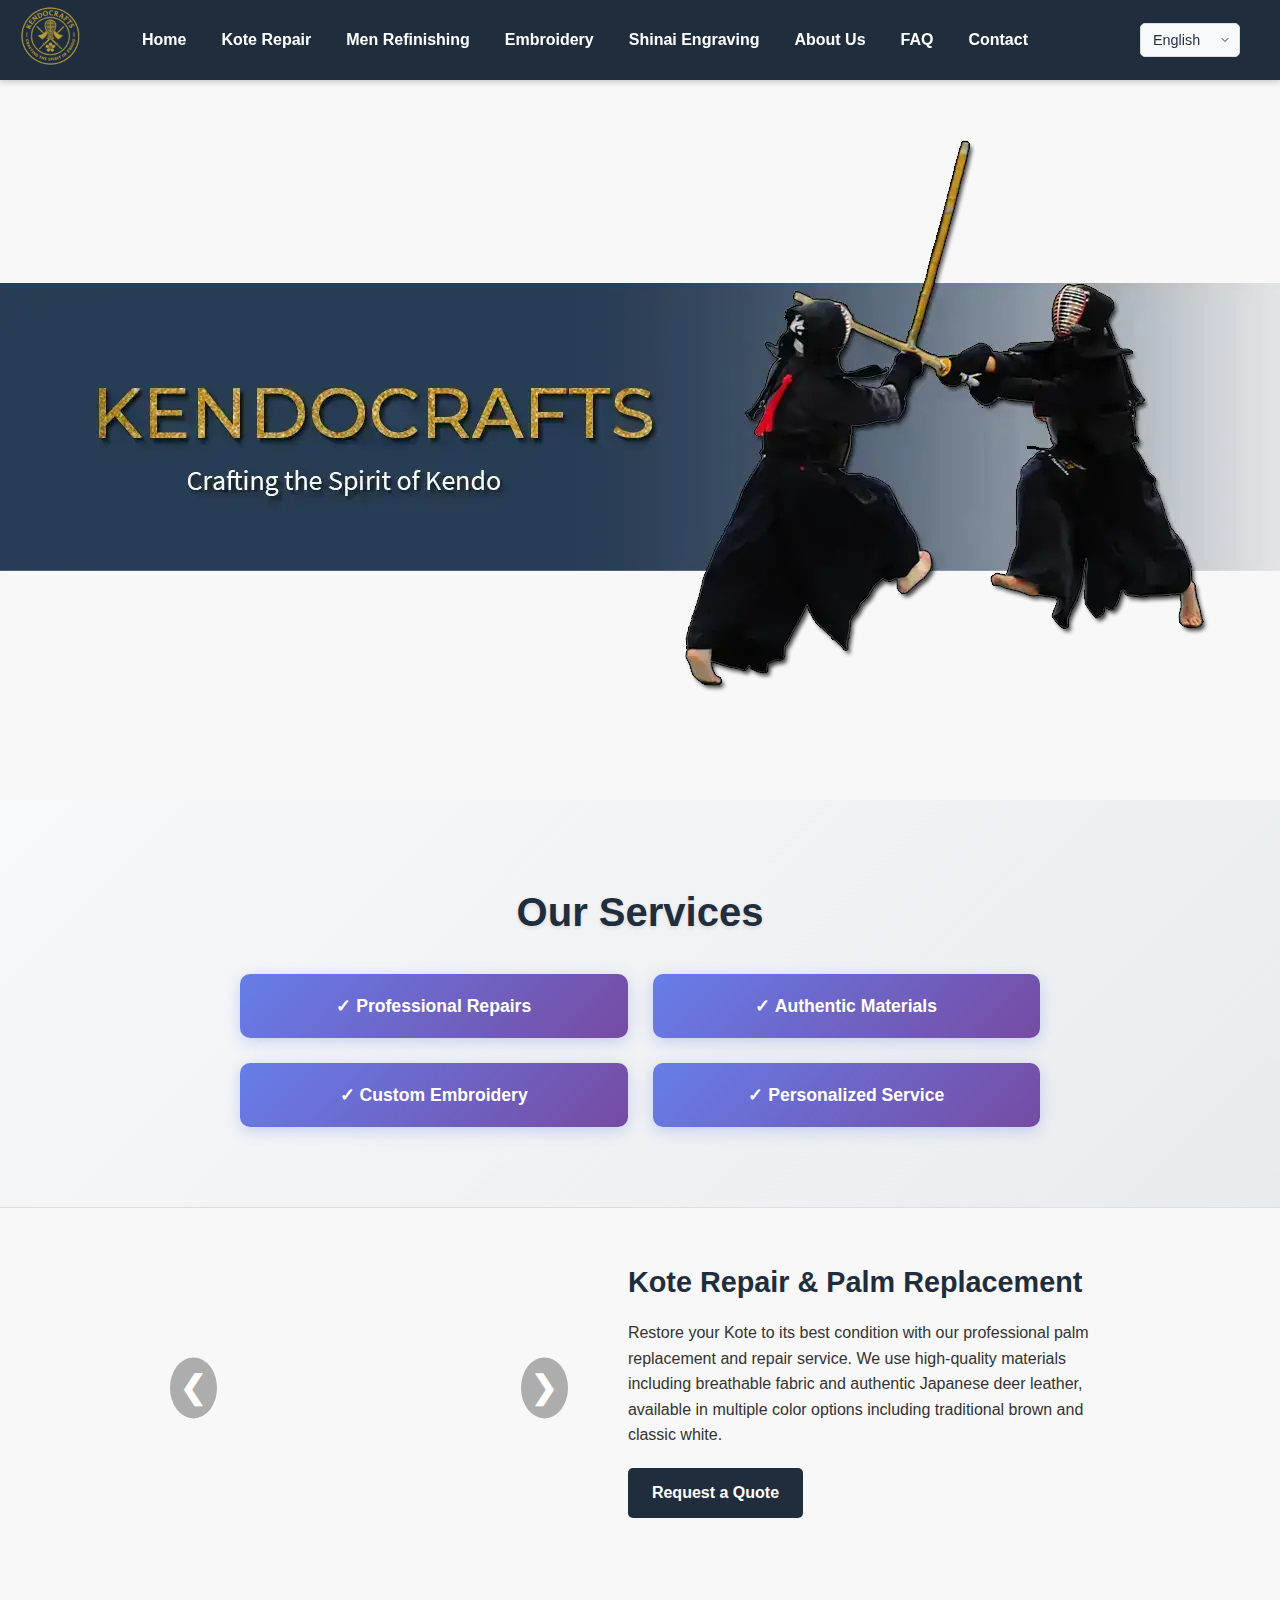
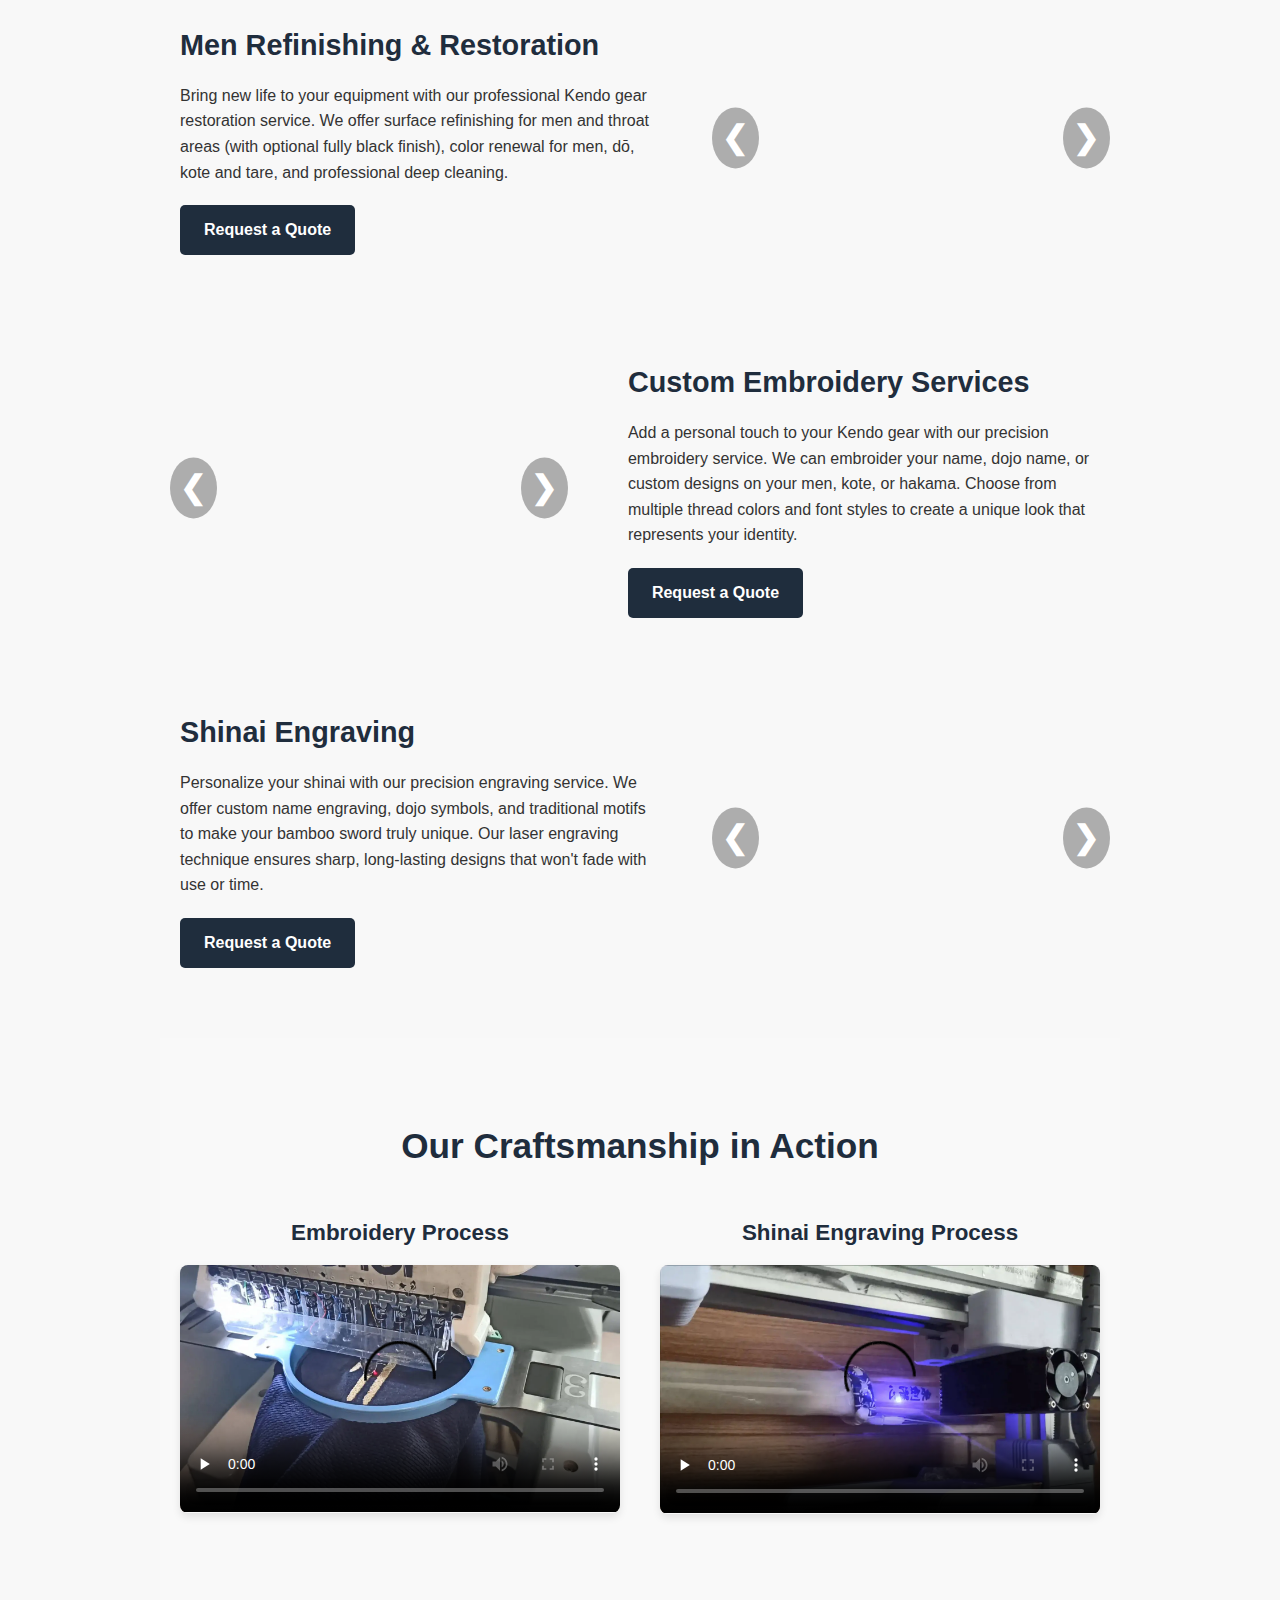
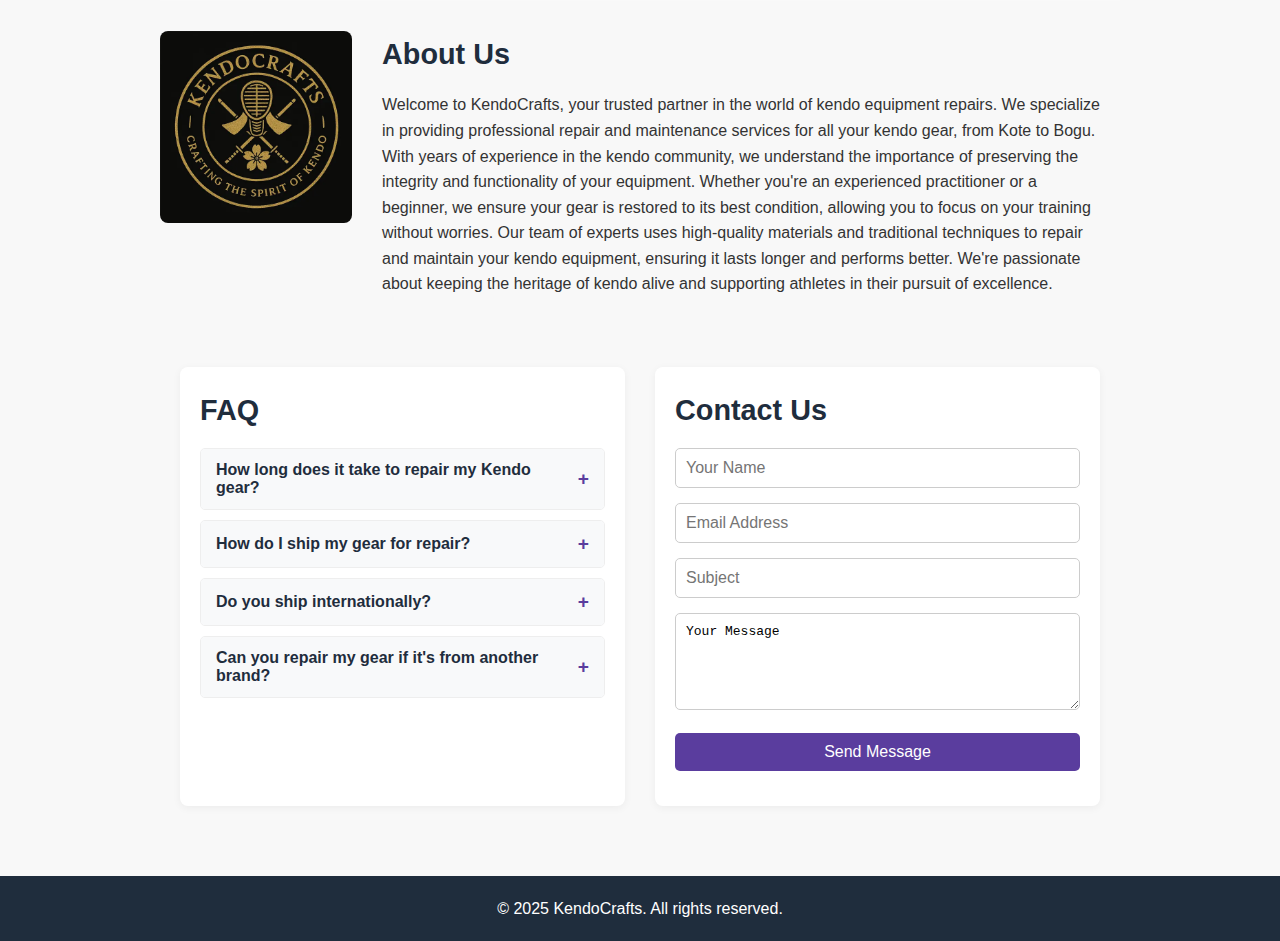
<file: index.html>
<!DOCTYPE html>
<html lang="en">
<head>
<meta charset="UTF-8">
<meta name="viewport" content="width=device-width, initial-scale=1.0">
<meta name="description" content="KendoCrafts — 专业剑道装备维修、手套修复、定制刺绣和竹剑雕刻，传承日本传统工艺精神。">
<meta name="keywords" content="KendoCrafts, 剑道装备维修, 剑道手套修复, 面护具翻新, 刺绣, 竹剑雕刻, 剑道用品, 日本工艺">
<meta name="author" content="KendoCrafts">
<meta property="og:title" content="KendoCrafts — Crafting the Spirit of Kendo">
<meta property="og:description" content="专业剑道装备维修、刺绣和雕刻，秉承日本传统工艺。">
<meta property="og:type" content="website">
<meta property="og:site_name" content="KendoCrafts">
<meta name="robots" content="index, follow">
<title>KendoCrafts | Crafting the Spirit of Kendo</title>
<!-- 预加载关键CSS，提升渲染速度 -->
<link rel="stylesheet" href="css/style.css">
<!-- 预连接统计工具域名，减少连接延迟 -->
<link rel="preconnect" href="https://www.statecounter.com">
<style>
  /* 16:9比例Banner响应式样式 */
  .banner {
    margin-top: 80px !important;
    width: 100% !important;
    position: relative !important;
    overflow: hidden !important;
  }
  
  .banner-container {
    width: 100% !important;
    padding-top: 56.25%; /* 16:9比例 (9/16 = 0.5625) */
    position: relative !important;
    margin: 0 !important;
    padding-left: 0 !important;
    padding-right: 0 !important;
  }
  
  .banner img {
    position: absolute !important;
    top: 0 !important;
    left: 0 !important;
    width: 100% !important;
    height: 100% !important;
    z-index: 1 !important;
    object-fit: contain !important; /* 保持比例并覆盖容器 */
    display: block !important;
    margin: 0 !important;
  }
</style>
</head>
<body>
<!-- Header / Navigation -->
<header id="header">
  <div class="header-container">
    <div class="logo">
      <img src="images/kendocrafts-logo.webp" alt="KendoCrafts Logo" 
           data-lang-en="KendoCrafts Logo" 
           data-lang-ja="剣道クラフトのロゴ" 
           data-lang-ko="겐도크래프트 로고" 
           data-lang-zh-cn="KendoCrafts 标志" 
           data-lang-zh-tw="KendoCrafts 標誌" 
           data-lang-es="Logotipo de KendoCrafts" loading="eager">
    </div>
    
    <nav>
      <a href="#home" data-lang-en="Home" data-lang-ja="ホーム" data-lang-ko="홈" data-lang-zh-cn="首页" data-lang-zh-tw="首頁" data-lang-es="Inicio"></a>
      <a href="#kote" data-lang-en="Kote Repair" data-lang-ja="小手修理" data-lang-ko="코테 수리" data-lang-zh-cn="手套修复" data-lang-zh-tw="手套修復" data-lang-es="Reparación de Kote"></a>
      <a href="#men" data-lang-en="Men Refinishing" data-lang-ja="面塗装" data-lang-ko="먼 재도색" data-lang-zh-cn="面护具翻新" data-lang-zh-tw="面護具翻新" data-lang-es="Refinamiento de Men"></a>
      <a href="#embroidery" data-lang-en="Embroidery" data-lang-ja="刺繡" data-lang-ko="자수" data-lang-zh-cn="刺绣" data-lang-zh-tw="刺繡" data-lang-es="Bordado"></a>
      <a href="#engraving" data-lang-en="Shinai Engraving" data-lang-ja="竹刀彫刻" data-lang-ko="신나이 새김" data-lang-zh-cn="竹剑雕刻" data-lang-zh-tw="竹劍雕刻" data-lang-es="Grabado en Shinai"></a>
      <a href="#about" data-lang-en="About Us" data-lang-ja="会社概要" data-lang-ko="회사 소개" data-lang-zh-cn="关于我们" data-lang-zh-tw="關於我們" data-lang-es="Sobre Nosotros"></a>
      <a href="#faq" data-lang-en="FAQ" data-lang-ja="よくある質問" data-lang-ko="자주 묻는 질문" data-lang-zh-cn="常见问题" data-lang-zh-tw="常見問題" data-lang-es="Preguntas Frecuentes"></a>
      <a href="#contact" data-lang-en="Contact" data-lang-ja="お問い合わせ" data-lang-ko="연락처" data-lang-zh-cn="联系我们" data-lang-zh-tw="聯繫我們" data-lang-es="Contacto"></a>
    </nav>
        
    <!-- 语言下拉菜单 -->
    <div class="language-selector">
      <select id="lang-select">
        <option value="en">English</option>
        <option value="ja">日本語</option>
        <option value="ko">한국어</option>
        <option value="zh-cn">简体中文</option>
        <option value="zh-tw">繁體中文</option>
        <option value="es">Español</option>
      </select>
    </div>
  </div>
</header>

<!-- Banner / Home Section -->
<section id="home" class="banner">
  <!-- LCP核心图片：优先加载，不延迟 -->
    <img src="images/kendo-banner-main.webp" alt="Kendo Equipment Banner" 
         data-lang-en="Kendo Equipment Banner" 
         data-lang-ja="剣道用品のバナー" 
         data-lang-ko="겐도 장비 배너" 
         data-lang-zh-cn="剑道装备横幅" 
         data-lang-zh-tw="劍道裝備橫幅" 
         data-lang-es="Banner de equipo de Kendo" loading="eager"
         fetchpriority="high">
</section>

<!-- 业务介绍区域 -->
<section class="business-intro">
  <div class="container">
    <div class="intro-content">
      <h2 data-lang-en="Our Services" data-lang-ja="サービス内容" data-lang-ko="서비스 내용" data-lang-zh-cn="我们的服务" data-lang-zh-tw="我們的服務" data-lang-es="Nuestros Servicios"></h2>
      
      <div class="service-highlights">
        <div class="highlight" data-lang-en="✓ Professional Repairs" data-lang-ja="✓ プロの修理サービス" data-lang-ko="✓ 전문적인 수리 서비스" data-lang-zh-cn="✓ 专业维修" data-lang-zh-tw="✓ 專業維修" data-lang-es="✓ Reparaciones profesionales"></div>
        <div class="highlight" data-lang-en="✓ Authentic Materials" data-lang-ja="✓ 本物の素材使用" data-lang-ko="✓ 정품 소재 사용" data-lang-zh-cn="✓ 正宗材料" data-lang-zh-tw="✓ 正宗材料" data-lang-es="✓ Materiales auténticos"></div>
        <div class="highlight" data-lang-en="✓ Custom Embroidery" data-lang-ja="✓ オーダーメイド刺繡" data-lang-ko="✓ 맞춤 자수" data-lang-zh-cn="✓ 定制刺绣" data-lang-zh-tw="✓ 定制刺繡" data-lang-es="✓ Bordado personalizado"></div>
        <div class="highlight" data-lang-en="✓ Personalized Service" data-lang-ja="✓ 個別対応サービス" data-lang-ko="✓ 개인 맞춤 서비스" data-lang-zh-cn="✓ 个性化服务" data-lang-zh-tw="✓ 個人化服務" data-lang-es="✓ Servicio personalizado"></div>
      </div>
    </div>
  </div>
</section>

<div class="container">

  <!-- Kote Repair -->
  <section id="kote" class="service-section row-layout">
    <div class="carousel" data-carousel="kote">
      <span class="prev">&#10094;</span>
      <span class="next">&#10095;</span>
      <img src="images/kendo-kote-repair-01.webp" alt="Kote Repair Example 1" 
           data-lang-en="Kendo Kote Repair Example 1" 
           data-lang-ja="剣道小手修理例1" 
           data-lang-ko="겐도 코테 수리 예시 1" 
           data-lang-zh-cn="剑道手套修复示例1" 
           data-lang-zh-tw="劍道手套修復示例1" 
           data-lang-es="Ejemplo de reparación de Kote de kendo 1" loading="lazy">
      <img src="images/kendo-kote-repair-02.webp" alt="Kote Repair Example 2" 
           data-lang-en="Kendo Kote Repair Example 2" 
           data-lang-ja="剣道小手修理例2" 
           data-lang-ko="겐도 코테 수리 예시 2" 
           data-lang-zh-cn="剑道手套修复示例2" 
           data-lang-zh-tw="劍道手套修復示例2" 
           data-lang-es="Ejemplo de reparación de Kote de kendo 2" loading="lazy">
      <img src="images/kendo-kote-repair-03.webp" alt="Kote Repair Example 3" 
           data-lang-en="Kendo Kote Repair Example 3" 
           data-lang-ja="剣道小手修理例3" 
           data-lang-ko="겐도 코테 수리 예시 3" 
           data-lang-zh-cn="剑道手套修复示例3" 
           data-lang-zh-tw="劍道手套修復示例3" 
           data-lang-es="Ejemplo de reparación de Kote de kendo 3" loading="lazy">
      <img src="images/kendo-kote-repair-04.webp" alt="Kote Repair Example 4" 
           data-lang-en="Kendo Kote Repair Example 4" 
           data-lang-ja="剣道小手修理例4" 
           data-lang-ko="겐도 코테 수리 예시 4" 
           data-lang-zh-cn="剑道手套修复示例4" 
           data-lang-zh-tw="劍道手套修復示例4" 
           data-lang-es="Ejemplo de reparación de Kote de kendo 4" loading="lazy">
      <img src="images/kendo-kote-repair-05.webp" alt="Kote Repair Example 5" 
           data-lang-en="Kendo Kote Repair Example 5" 
           data-lang-ja="剣道小手修理例5" 
           data-lang-ko="겐도 코테 수리 예시 5" 
           data-lang-zh-cn="剑道手套修复示例5" 
           data-lang-zh-tw="劍道手套修復示例5" 
           data-lang-es="Ejemplo de reparación de Kote de kendo 5" loading="lazy">
    </div>
    <div class="service-text">
      <h2 data-lang-en="Kote Repair & Palm Replacement" data-lang-ja="小手の修理と掌の交換" data-lang-ko="코테 수리 및 손바닥 교체" data-lang-zh-cn="手套修复与掌心更换" data-lang-zh-tw="手套修復與掌心更換" data-lang-es="Reparación de Kote y reemplazo de palma"></h2>
      <p data-lang-en="Restore your Kote to its best condition with our professional palm replacement and repair service. We use high-quality materials including breathable fabric and authentic Japanese deer leather, available in multiple color options including traditional brown and classic white." 
         data-lang-ja="プロの掌交換と修理サービスで、あなたの小手を最高の状態に復元します。通気性のある生地と本物の日本の鹿革を使用し、伝統的な茶色やクラシックな白など複数の色から選択できます。" 
         data-lang-ko="전문적인 손바닥 교체 및 수리 서비스로 코테를 최상의 상태로 복원하세요. 통기성 있는 원단과 진정한 일본 사슴 가죽을 사용하며, 전통적인 갈색과 클래식한 흰색을 포함한 다양한 색상 옵션을 제공합니다." 
         data-lang-zh-cn="通过我们的专业掌心更换和修复服务，将您的手套恢复到最佳状态。我们使用高质量材料，包括透气面料和正宗日本鹿皮，有多种颜色选择，包括传统棕色和经典白色。" 
         data-lang-zh-tw="透過我們的專業掌心更換和修復服務，將您的手套恢復到最佳狀態。我們使用高品質材料，包括透氣面料和正宗日本鹿皮，有多種顏色選擇，包括傳統棕色和經典白色。" 
         data-lang-es="Restablezca su Kote a su mejor condición con nuestro servicio profesional de reemplazo y reparación de palmas. Utilizamos materiales de alta calidad como tela transpirable y auténtica piel de ciervo japonesa, disponibles en múltiples opciones de color, incluyendo marrón tradicional y blanco clásico."></p>
      <div class="service-button">
        <a href="#contact" class="quote-btn" 
           data-lang-en="Request a Quote" 
           data-lang-ja="見積もりをリクエスト" 
           data-lang-ko="견적 요청" 
           data-lang-zh-cn="请求报价" 
           data-lang-zh-tw="請求報價" 
           data-lang-es="Solicitar presupuesto"></a>
      </div>
    </div>
  </section>

  <!-- Men Refinishing -->
  <section id="men" class="service-section row-layout row-reverse">
    <div class="service-text">
      <h2 data-lang-en="Men Refinishing & Restoration" data-lang-ja="面の塗装と復元" data-lang-ko="먼 재도색 및 복원" data-lang-zh-cn="面护具翻新与修复" data-lang-zh-tw="面護具翻新與修復" data-lang-es="Refinamiento y restauración de Men"></h2>
      <p data-lang-en="Bring new life to your equipment with our professional Kendo gear restoration service. We offer surface refinishing for men and throat areas (with optional fully black finish), color renewal for men, dō, kote and tare, and professional deep cleaning." 
         data-lang-ja="プロの剣道用品復元サービスで、あなたの装備に新しい生命を吹き込みましょう。面と喉の部分の表面塗装（オプションで全黒仕上げ）、面、胴、小手、垂れの色の復元、そして専門的な徹底クリーニングを提供しています。" 
         data-lang-ko="전문적인 겐도 장비 복원 서비스로 장비에 새로운 생명을 불어넣어보세요. 먼과 목 부분의 표면 재도색(선택적으로 완전 검은색 마감), 먼, 동, 코테, 타레의 색상 갱신, 그리고 전문적인 깊은 청소 서비스를 제공합니다." 
         data-lang-zh-cn="通过我们的专业剑道装备修复服务，为您的装备注入新的活力。我们提供面护具和喉部区域的表面翻新（可选全黑处理）、面护具、护胸、手套和护腰的颜色更新，以及专业深度清洁。" 
         data-lang-zh-tw="透過我們的專業劍道裝備修復服務，為您的裝備注入新的活力。我們提供面護具和喉部區域的表面翻新（可選全黑處理）、面護具、護胸、手套和護腰的顏色更新，以及專業深度清潔。" 
         data-lang-es="Darle nueva vida a su equipo con nuestro servicio profesional de restauración de equipos de kendo. Ofrecemos refinamiento de superficie para áreas de men y garganta (con acabado totalmente negro opcional), renovación de color para men, dō, kote y tare, y limpieza profunda profesional."></p>
      <div class="service-button">
        <a href="#contact" class="quote-btn" 
           data-lang-en="Request a Quote" 
           data-lang-ja="見積もりをリクエスト" 
           data-lang-ko="견적 요청" 
           data-lang-zh-cn="请求报价" 
           data-lang-zh-tw="請求報價" 
           data-lang-es="Solicitar presupuesto"></a>
      </div>
    </div>
    <div class="carousel" data-carousel="men">
      <span class="prev">&#10094;</span>
      <span class="next">&#10095;</span>
      <img src="images/kendo-men-refinishing-01.webp" alt="Men Refinishing Example 1" 
           data-lang-en="Kendo Men Refinishing Example 1" 
           data-lang-ja="剣道面塗装例1" 
           data-lang-ko="겐도 먼 재도색 예시 1" 
           data-lang-zh-cn="剑道面护具翻新示例1" 
           data-lang-zh-tw="劍道面護具翻新示例1" 
           data-lang-es="Ejemplo de refinamiento de Men de kendo 1" loading="lazy">
      <img src="images/kendo-men-refinishing-02.webp" alt="Men Refinishing Example 2" 
           data-lang-en="Kendo Men Refinishing Example 2" 
           data-lang-ja="剣道面塗装例2" 
           data-lang-ko="겐도 먼 재도색 예시 2" 
           data-lang-zh-cn="剑道面护具翻新示例2" 
           data-lang-zh-tw="劍道面護具翻新示例2" 
           data-lang-es="Ejemplo de refinamiento de Men de kendo 2" loading="lazy">
      <img src="images/kendo-men-refinishing-03.webp" alt="Men Refinishing Example 3" 
           data-lang-en="Kendo Men Refinishing Example 3" 
           data-lang-ja="剣道面塗装例3" 
           data-lang-ko="겐도 먼 재도색 예시 3" 
           data-lang-zh-cn="剑道面护具翻新示例3" 
           data-lang-zh-tw="劍道面護具翻新示例3" 
           data-lang-es="Ejemplo de refinamiento de Men de kendo 3" loading="lazy">
      <img src="images/kendo-men-refinishing-04.webp" alt="Men Refinishing Example 4" 
           data-lang-en="Kendo Men Refinishing Example 4" 
           data-lang-ja="剣道面塗装例4" 
           data-lang-ko="겐도 먼 재도색 예시 4" 
           data-lang-zh-cn="剑道面护具翻新示例4" 
           data-lang-zh-tw="劍道面護具翻新示例4" 
           data-lang-es="Ejemplo de refinamiento de Men de kendo 4" loading="lazy">
    </div>
  </section>

  <!-- Embroidery -->
  <section id="embroidery" class="service-section row-layout">
    <div class="carousel" data-carousel="embroidery">
      <span class="prev">&#10094;</span>
      <span class="next">&#10095;</span>
      <img src="images/kendo-embroidery-01.webp" alt="Embroidery Example 1" 
           data-lang-en="Kendo Embroidery Example 1" 
           data-lang-ja="剣道刺繡例1" 
           data-lang-ko="겐도 자수 예시 1" 
           data-lang-zh-cn="剑道刺绣示例1" 
           data-lang-zh-tw="劍道刺繡示例1" 
           data-lang-es="Ejemplo de bordado de kendo 1" loading="lazy">
      <img src="images/kendo-embroidery-02.webp" alt="Embroidery Example 2" 
           data-lang-en="Kendo Embroidery Example 2" 
           data-lang-ja="剣道刺繡例2" 
           data-lang-ko="겐도 자수 예시 2" 
           data-lang-zh-cn="剑道刺绣示例2" 
           data-lang-zh-tw="劍道刺繡示例2" 
           data-lang-es="Ejemplo de bordado de kendo 2" loading="lazy">
      <img src="images/kendo-embroidery-03.webp" alt="Embroidery Example 3" 
           data-lang-en="Kendo Embroidery Example 3" 
           data-lang-ja="剣道刺繡例3" 
           data-lang-ko="겐도 자수 예시 3" 
           data-lang-zh-cn="剑道刺绣示例3" 
           data-lang-zh-tw="劍道刺繡示例3" 
           data-lang-es="Ejemplo de bordado de kendo 3" loading="lazy">
      <img src="images/kendo-embroidery-04.webp" alt="Embroidery Example 4" 
           data-lang-en="Kendo Embroidery Example 4" 
           data-lang-ja="剣道刺繡例4" 
           data-lang-ko="겐도 자수 예시 4" 
           data-lang-zh-cn="剑道刺绣示例4" 
           data-lang-zh-tw="劍道刺繡示例4" 
           data-lang-es="Ejemplo de bordado de kendo 4" loading="lazy">
      <img src="images/kendo-embroidery-05.webp" alt="Embroidery Example 5" 
           data-lang-en="Kendo Embroidery Example 5" 
           data-lang-ja="剣道刺繡例5" 
           data-lang-ko="겐도 자수 예시 5" 
           data-lang-zh-cn="剑道刺绣示例5" 
           data-lang-zh-tw="劍道刺繡示例5" 
           data-lang-es="Ejemplo de bordado de kendo 5" loading="lazy">
    </div>
    <div class="service-text">
      <h2 data-lang-en="Custom Embroidery Services" data-lang-ja="オーダーメイド刺繡サービス" data-lang-ko="맞춤 자수 서비스" data-lang-zh-cn="定制刺绣服务" data-lang-zh-tw="定制刺繡服務" data-lang-es="Servicios de bordado personalizado"></h2>
      <p data-lang-en="Add a personal touch to your Kendo gear with our precision embroidery service. We can embroider your name, dojo name, or custom designs on your men, kote, or hakama. Choose from multiple thread colors and font styles to create a unique look that represents your identity." 
         data-lang-ja="精密な刺繡サービスで、あなたの剣道用品に個性的な仕上がりを加えましょう。名前、道場名、またはオリジナルデザインを面、小手、袴に刺繡することができます。複数の糸色とフォントスタイルから選択し、あなたの個性を表現する独特のデザインを作り上げましょう。" 
         data-lang-ko="정밀 자수 서비스로 겐도 장비에 개인적인 느낌을 더하세요. 이름, 도장 이름 또는 맞춤 디자인을 먼, 코테 또는 하카마에 자수할 수 있습니다. 다양한 실 색상과 글꼴 스타일에서 선택하여 당신의 정체성을 표현하는 독특한 모습을 만드세요." 
         data-lang-zh-cn="通过我们的精密刺绣服务，为您的剑道装备增添个性。我们可以在您的面护具、手套或袴上绣上您的名字、道场名称或定制设计。从多种线色和字体样式中选择，打造独特的个人风格。" 
         data-lang-zh-tw="透過我們的精密刺繡服務，為您的劍道裝備增添個性。我們可以在您的面護具、手套或袴上繡上您的名字、道場名稱或定制設計。從多種線色和字體樣式中選擇，打造獨特的個人風格。" 
         data-lang-es="Agregue un toque personal a su equipo de kendo con nuestro servicio de bordado de precisión. Podemos bordar su nombre, nombre de dojo o diseños personalizados en su men, kote o hakama. Elija entre múltiples colores de hilo y estilos de fuente para crear una apariencia única que represente su identidad."></p>
      <div class="service-button">
        <a href="#contact" class="quote-btn" 
           data-lang-en="Request a Quote" 
           data-lang-ja="見積もりをリクエスト" 
           data-lang-ko="견적 요청" 
           data-lang-zh-cn="请求报价" 
           data-lang-zh-tw="請求報價" 
           data-lang-es="Solicitar presupuesto"></a>
      </div>
    </div>
  </section>

  <!-- Shinai Engraving -->
  <section id="engraving" class="service-section row-layout row-reverse">
    <div class="service-text">
      <h2 data-lang-en="Shinai Engraving" data-lang-ja="竹刀彫刻" data-lang-ko="신나이 새김" data-lang-zh-cn="竹剑雕刻" data-lang-zh-tw="竹劍雕刻" data-lang-es="Grabado en Shinai"></h2>
      <p data-lang-en="Personalize your shinai with our precision engraving service. We offer custom name engraving, dojo symbols, and traditional motifs to make your bamboo sword truly unique. Our laser engraving technique ensures sharp, long-lasting designs that won't fade with use or time." 
         data-lang-ja="精密な彫刻サービスで、あなたの竹刀を個性化しましょう。オーダーメイドの名前彫刻、道場のシンボル、伝統的なモチーフを提供し、あなたの竹刀を真にユニークなものにします。レーザー彫刻技術を使用することで、使用や時間の経過によって褪せることのない鮮明で耐久性のあるデザインを保証します。" 
         data-lang-ko="정밀한 새김 서비스로 신나이를 개인화하세요. 맞춤 이름 새김, 도장 상징 및 전통적인 무늬를 제공하여 대나무 칼을 정말로 독특하게 만듭니다. 레이저 새김 기술은 사용이나 시간이 지나도 희미해지지 않는 선명하고 오래가는 디자인을 보장합니다." 
         data-lang-zh-cn="通过我们的精密雕刻服务，为您的竹剑增添个性。我们提供定制姓名雕刻、道场标志和传统图案，让您的竹剑真正独一无二。我们的激光雕刻技术确保图案清晰、持久，不会因使用或时间而褪色。" 
         data-lang-zh-tw="透過我們的精密雕刻服務，為您的竹劍增添個性。我們提供定制姓名雕刻、道場標誌和傳統圖案，讓您的竹劍真正獨一無二。我們的激光雕刻技術確保圖案清晰、持久，不會因使用或時間而褪色。" 
         data-lang-es="Personalice su shinai con nuestro servicio de grabado de precisión. Ofrecemos grabado de nombres personalizados, símbolos de dojo y motivos tradicionales para hacer que su espada de bambú sea realmente única. Nuestra técnica de grabado láser garantiza diseños nítidos y duraderos que no se desvanecerán con el uso o el tiempo."></p>
      <div class="service-button">
        <a href="#contact" class="quote-btn" 
           data-lang-en="Request a Quote" 
           data-lang-ja="見積もりをリクエスト" 
           data-lang-ko="견적 요청" 
           data-lang-zh-cn="请求报价" 
           data-lang-zh-tw="請求報價" 
           data-lang-es="Solicitar presupuesto"></a>
      </div>
    </div>
    <div class="carousel" data-carousel="engraving">
      <span class="prev">&#10094;</span>
      <span class="next">&#10095;</span>
      <img src="images/shinai-engraving-01.webp" alt="Shinai Engraving Example 1" 
           data-lang-en="Shinai Engraving Example 1" 
           data-lang-ja="竹刀彫刻例1" 
           data-lang-ko="신나이 새김 예시 1" 
           data-lang-zh-cn="竹剑雕刻示例1" 
           data-lang-zh-tw="竹劍雕刻示例1" 
           data-lang-es="Ejemplo de grabado en Shinai 1" loading="lazy">
      <img src="images/shinai-engraving-02.webp" alt="Shinai Engraving Example 2" 
           data-lang-en="Shinai Engraving Example 2" 
           data-lang-ja="竹刀彫刻例2" 
           data-lang-ko="신나이 새김 예시 2" 
           data-lang-zh-cn="竹剑雕刻示例2" 
           data-lang-zh-tw="竹劍雕刻示例2" 
           data-lang-es="Ejemplo de grabado en Shinai 2" loading="lazy">
      <img src="images/shinai-engraving-03.webp" alt="Shinai Engraving Example 3" 
           data-lang-en="Shinai Engraving Example 3" 
           data-lang-ja="竹刀彫刻例3" 
           data-lang-ko="신나이 새김 예시 3" 
           data-lang-zh-cn="竹剑雕刻示例3" 
           data-lang-zh-tw="竹劍雕刻示例3" 
           data-lang-es="Ejemplo de grabado en Shinai 3" loading="lazy">
    </div>
  </section>

  <!-- Video Showcase -->
  <section class="video-showcase">
    <div class="container">
      <h2 data-lang-en="Our Craftsmanship in Action" data-lang-ja="実践する職人技" data-lang-ko="실천하는 장인 기술" data-lang-zh-cn="我们的工艺实践" data-lang-zh-tw="我們的工藝實踐" data-lang-es="Nuestra artesanía en acción"></h2>
      <div class="video-grid">
        <div class="video-item">
          <h3 data-lang-en="Embroidery Process" data-lang-ja="刺繡の工程" data-lang-ko="자수 과정" data-lang-zh-cn="刺绣过程" data-lang-zh-tw="刺繡過程" data-lang-es="Proceso de bordado"></h3>
          <video controls poster="images/embroidery-process-thumbnail.webp" preload="none">
            <source src="videos/embroidery.webm" type="video/webm">
            <span data-lang-en="Your browser does not support video." data-lang-ja="お使いのブラウザはビデオをサポートしていません。" data-lang-ko="브라우저가 비디오를 지원하지 않습니다." data-lang-zh-cn="您的浏览器不支持视频。" data-lang-zh-tw="您的瀏覽器不支援影片。" data-lang-es="Su navegador no es compatible con videos."></span>
          </video>
        </div>
        <div class="video-item">
          <h3 data-lang-en="Shinai Engraving Process" data-lang-ja="竹刀彫刻の工程" data-lang-ko="신나이 새김 과정" data-lang-zh-cn="竹剑雕刻过程" data-lang-zh-tw="竹劍雕刻過程" data-lang-es="Proceso de grabado en Shinai"></h3>
          <video controls poster="images/engraving-process-thumbnail.webp" preload="none">
            <source src="videos/engraving.webm" type="video/webm">
            <span data-lang-en="Your browser does not support video." data-lang-ja="お使いのブラウザはビデオをサポートしていません。" data-lang-ko="브라우저가 비디오를 지원하지 않습니다." data-lang-zh-cn="您的浏览器不支持视频。" data-lang-zh-tw="您的瀏覽器不支援影片。" data-lang-es="Su navegador no es compatible con videos."></span>
          </video>
        </div>
      </div>
    </div>
  </section>

  <!-- About Us -->
  <section id="about" class="about-section row-layout">
    <div class="about-img-small">
      <img src="images/kendocrafts-workshop.webp" alt="Our Workshop" 
           data-lang-en="KendoCrafts Workshop" 
           data-lang-ja="剣道クラフトの職場" 
           data-lang-ko="겐도크래프트 작업장" 
           data-lang-zh-cn="KendoCrafts工作室" 
           data-lang-zh-tw="KendoCrafts工作室" 
           data-lang-es="Taller de KendoCrafts" loading="lazy">
    </div>
    <div class="about-text-expanded">
      <h2 data-lang-en="About Us" data-lang-ja="会社概要" data-lang-ko="회사 소개" data-lang-zh-cn="关于我们" data-lang-zh-tw="關於我們" data-lang-es="Sobre Nosotros"></h2>
      <p data-lang-en="Welcome to KendoCrafts, your trusted partner in the world of kendo equipment repairs. We specialize in providing professional repair and maintenance services for all your kendo gear, from Kote to Bogu. With years of experience in the kendo community, we understand the importance of preserving the integrity and functionality of your equipment. Whether you're an experienced practitioner or a beginner, we ensure your gear is restored to its best condition, allowing you to focus on your training without worries. Our team of experts uses high-quality materials and traditional techniques to repair and maintain your kendo equipment, ensuring it lasts longer and performs better. We're passionate about keeping the heritage of kendo alive and supporting athletes in their pursuit of excellence." 
         data-lang-ja="剣道クラフトへようこそ。剣道用品の修理における信頼できるパートナーです。小手から防具まで、すべての剣道用品の専門的な修理とメンテナンスサービスを提供しています。剣道コミュニティでの長年の経験を持ち、装備の健全性と機能を維持する重要性を理解しています。経験豊富な練習者であれ、初心者であれ、装備を最高の状態に復元し、心配せずにトレーニングに集中できるようにします。専門家のチームが高品質の素材と伝統的な技術を使用して剣道用品を修理・メンテナンスし、長持ちさせ、性能を向上させます。剣道の伝統を守り、優れた技術を追求するアスリートを支援することに情熱を持って取り組んでいます。" 
         data-lang-ko="겐도 장비 수리 분야의 신뢰할 수 있는 파트너인 겐도크래프트에 오신 것을 환영합니다. 우리는 코테부터 보구까지 모든 겐도 장비에 대한 전문적인 수리 및 유지 관리 서비스를 제공하는 데 특화되어 있습니다. 겐도 커뮤니티에서 오랜 경험을 쌓아온 우리는 장비의 무결성과 기능 유지를 중요하게 생각합니다. 경험 많은 연습자이든 초보자이든, 장비를 최상의 상태로 복원하여 걱정 없이 훈련에 집중할 수 있도록 지원합니다. 우리의 전문가 팀은 고품질 소재와 전통적인 기술을 사용하여 겐도 장비를 수리하고 유지 관리하여 수명을 연장하고 성능을 향상시킵니다. 우리는 겐도의 유산을 살리고 우수함을 추구하는 운동선수들을 지원하는 데 열정을 가지고 있습니다." 
         data-lang-zh-cn="欢迎来到KendoCrafts，您在剑道装备维修领域值得信赖的合作伙伴。我们专门为您的所有剑道装备提供专业的维修和保养服务，从小手到全套护具。凭借在剑道社区多年的经验，我们深知维护装备完整性和功能性的重要性。无论您是经验丰富的练习者还是初学者，我们都能确保您的装备恢复到最佳状态，让您可以毫无顾虑地专注于训练。我们的专家团队使用高质量材料和传统技术来维修和保养您的剑道装备，确保其更耐用、性能更好。我们热衷于传承剑道的传统，并支持运动员追求卓越。" 
         data-lang-zh-tw="歡迎來到KendoCrafts，您在劍道裝備維修領域值得信賴的合作夥伴。我們專門為您的所有劍道裝備提供專業的維修和保養服務，從小手到全套護具。憑藉在劍道社區多年的經驗，我們深知維護裝備完整性和功能性的重要性。無論您是經驗豐富的練習者還是初學者，我們都能確保您的裝備恢復到最佳狀態，讓您可以毫無顧慮地專注於訓練。我們的專家團隊使用高品質材料和傳統技術來維修和保養您的劍道裝備，確保其更耐用、性能更好。我們熱衷於傳承劍道的傳統，並支持運動員追求卓越。" 
         data-lang-es="Bienvenido a KendoCrafts, tu socio de confianza en el mundo de las reparaciones de equipos de kendo. Nos especializamos en ofrecer servicios profesionales de reparación y mantenimiento para todos tus equipos de kendo, desde Kote hasta Bogu. Con años de experiencia en la comunidad del kendo, comprendemos la importancia de preservar la integridad y funcionalidad de tu equipo. Ya seas un practicante experimentado o un principiante, nos aseguramos de que tu equipo se restablezca a su mejor condición, permitiéndote centrarte en tu entrenamiento sin preocupaciones. Nuestro equipo de expertos utiliza materiales de alta calidad y técnicas tradicionales para reparar y mantener tu equipo de kendo, asegurando que dure más y funcione mejor. Estamos apasionados por mantener viva la herencia del kendo y apoyar a los atletas en su búsqueda de la excelencia."></p>
    </div>
  </section>

  <!-- FAQ和Contact并排容器 -->
  <section class="two-column-section">
    <!-- FAQ部分 -->
    <div class="column faq-column" id="faq">
      <h2 data-lang-en="FAQ" data-lang-ja="よくある質問" data-lang-ko="자주 묻는 질문" data-lang-zh-cn="常见问题" data-lang-zh-tw="常見問題" data-lang-es="Preguntas frecuentes"></h2>
      
      <!-- 第1条 -->
      <div class="faq-item">
        <button class="faq-question" data-lang-en="How long does it take to repair my Kendo gear?" 
                data-lang-ja="剣道の装備の修理にはどれくらい時間がかかりますか？" 
                data-lang-ko="겐도 장비 수리에 걸리는 시간은 얼마나 되나요？" 
                data-lang-zh-cn="修理我的剑道装备需要多长时间？" 
                data-lang-zh-tw="修理我的劍道裝備需要多長時間？" 
                data-lang-es="¿Cuánto tiempo tarda en reparar mi equipo de kendo？"></button>
        <div class="faq-answer">
          <p data-lang-en="Repair times vary depending on the service required, but most repairs are completed within 7-14 business days from the time we receive your gear. Custom embroidery and engraving services may take 10-20 business days." 
             data-lang-ja="修理時間は必要なサービスによって異なりますが、ほとんどの修理は装備を受け取ってから営業日7〜14日で完了します。オーダーメイドの刺繡と彫刻サービスは10〜20営業日かかる場合があります。" 
             data-lang-ko="수리 시간은 필요한 서비스에 따라 다르지만, 대부분의 수리는 장비를 받은 날부터 영업일 7~14일 이내에 완료됩니다. 맞춤 자수 및 새김 서비스는 10~20영업일이 걸릴 수 있습니다." 
             data-lang-zh-cn="修理时间因所需服务而异，但大多数修理会在我们收到您的装备后的7-14个工作日内完成。定制刺绣和雕刻服务可能需要10-20个工作日。" 
             data-lang-zh-tw="修理時間因所需服務而异，但大多數修理會在我們收到您的裝備後的7-14個工作日內完成。定制刺繡和雕刻服務可能需要10-20個工作日。" 
             data-lang-es="Los tiempos de reparación varían según el servicio requerido, pero la mayoría de las reparaciones se completan dentro de 7-14 días hábiles desde el momento en que recibimos su equipo. Los servicios de bordado y grabado personalizados pueden tardar 10-20 días hábiles."></p>
        </div>
      </div>
      
      <!-- 第2条 -->
      <div class="faq-item">
        <button class="faq-question" data-lang-en="How do I ship my gear for repair?" 
                data-lang-ja="修理のために装備を発送するにはどうすればよいですか？" 
                data-lang-ko="수리를 위해 장비를 배송하려면 어떻게 해야 합니까？" 
                data-lang-zh-cn="我该如何寄送装备进行修理？" 
                data-lang-zh-tw="我該如何寄送裝備進行修理？" 
                data-lang-es="¿Cómo envío mi equipo para reparación？"></button>
        <div class="faq-answer">
          <p data-lang-en="Simply contact us through our website to request a repair authorization. We'll provide you with detailed shipping instructions and our receiving address. Please ensure your gear is properly cleaned and packaged to prevent damage during transit." 
             data-lang-ja="修理許可をリクエストするには、単に当社のウェブサイトからお問い合わせください。詳細な発送手順と受取住所を提供させていただきます。輸送中の損傷を防ぐため、装備を適切に清掃し、梱包するようにしてください。" 
             data-lang-ko="수리 승인을 요청하려면 웹사이트를 통해 연락하시면 됩니다. 배송에 대한 자세한 지침과 수령 주소를 제공해 드리겠습니다. 운송 중 손상을 방지하기 위해 장비를 적절히 청소하고 포장해 주시기 바랍니다." 
             data-lang-zh-cn="只需通过我们的网站联系我们，申请维修授权。我们会向您提供详细的邮寄说明和我们的收货地址。请确保您的装备已妥善清洁和包装，以防止在运输过程中损坏。" 
             data-lang-zh-tw="只需通過我們的網站聯繫我們，申請維修授權。我們會向您提供詳細的郵寄說明和我們的收貨地址。請確保您的裝備已妥善清潔和包裝，以防止在運輸過程中損壞。" 
             data-lang-es="Simplemente contáctenos a través de nuestro sitio web para solicitar una autorización de reparación. Le proporcionaremos instrucciones detalladas de envío y nuestra dirección de recepción. Asegúrese de que su equipo esté适当清洁和包装，以防止在运输过程中损坏。"></p>
        </div>
      </div>
      
      <!-- 第3条 -->
      <div class="faq-item">
        <button class="faq-question" data-lang-en="Do you ship internationally?" 
                data-lang-ja="国際発送をしていますか？" 
                data-lang-ko="국제 배송을 하고 있습니까？" 
                data-lang-zh-cn="你们提供国际邮寄服务吗？" 
                data-lang-zh-tw="你們提供國際郵寄服務嗎？" 
                data-lang-es="¿Realizan envíos internacionales？"></button>
        <div class="faq-answer">
          <p data-lang-en="Yes, we accept international shipments for both repairs and returns. Customers are responsible for all import duties, taxes, and shipping costs. Contact us through our website and we'll provide you with the necessary shipping details and instructions." 
             data-lang-ja="はい、修理と返送の両方で国際発送を受け付けています。輸入関税、税金、送料はすべて顧客の負担となります。当社のウェブサイトからお問い合わせください。必要な発送詳細と手順を提供させていただきます。" 
             data-lang-ko="예, 수리 및 반품 모두 국제 배송을 받아들입니다. 수입 관세, 세금 및 배송 비용은 모두 고객의 책임입니다. 웹사이트를 통해 간단히 문의하시면 필요한 배송 세부 정보와 지침을 제공해 드리겠습니다." 
             data-lang-zh-cn="是的，我们接受国际邮寄的维修和退货。客户需承担所有进口关税、税费和运费。只需通过我们的网站联系我们，我们会为您提供必要的邮寄详情和说明。" 
             data-lang-zh-tw="是的，我們接受國際郵寄的維修和退貨。客戶需承擔所有進口關稅、稅費和運費。只需通過我們的網站聯繫我們，我們會為您提供必要的郵寄詳情和說明。" 
             data-lang-es="Sí, aceptamos envíos internacionales tanto para reparaciones como para devoluciones. Los clientes son responsables de todos los derechos de importación, impuestos y costos de envío. Simplemente contáctenos a través de nuestro sitio web y le proporcionaremos los detalles de envío necesarios e instrucciones."></p>
        </div>
      </div>
    
      <!-- 第4条 -->
      <div class="faq-item">
        <button class="faq-question" data-lang-en="Can you repair my gear if it's from another brand?" 
                data-lang-ja="他のブランドの装備でも修理してもらえますか？" 
                data-lang-ko="다른 브랜드의 장비도 수리해 주시나요？" 
                data-lang-zh-cn="如果我的装备是其他品牌的，你们可以修理吗？" 
                data-lang-zh-tw="如果我的裝備是其他品牌的，你們可以修理嗎？" 
                data-lang-es="¿Pueden reparar mi equipo si es de otra marca？"></button>
        <div class="faq-answer">
          <p data-lang-en="Absolutely! We are equipped to handle all brands of Kendo gear." 
             data-lang-ja="もちろんです！ すべてのブランドの剣道用品に対応しています。" 
             data-lang-ko="물론입니다! 모든 브랜드의 겐도 장비를 처리할 수 있습니다." 
             data-lang-zh-cn="当然可以！我们可以处理所有品牌的剑道装备。" 
             data-lang-zh-tw="當然可以！我們可以處理所有品牌的劍道裝備。" 
             data-lang-es="¡Absolutamente! Estamos equipados para manejar todas las marcas de equipos de Kendo."></p>
        </div>
      </div>
    </div>
    
    <!-- Contact部分 -->
    <div class="column contact-column" id="contact">
      <h2 data-lang-en="Contact Us" data-lang-ja="お問い合わせ" data-lang-ko="문의하기" data-lang-zh-cn="联系我们" data-lang-zh-tw="聯繫我們" data-lang-es="Contáctenos"></h2>
      <form class="contact-form">
        <input type="text" name="name" placeholder="Your Name" data-lang-en="Your Name" data-lang-ja="お名前" data-lang-ko="이름" data-lang-zh-cn="您的姓名" data-lang-zh-tw="您的姓名" data-lang-es="Su nombre" required>
        <input type="email" name="email" placeholder="Email Address" data-lang-en="Email Address" data-lang-ja="メールアドレス" data-lang-ko="이메일 주소" data-lang-zh-cn="电子邮箱" data-lang-zh-tw="電子郵箱" data-lang-es="Correo electrónico" required>
        <input type="text" name="subject" placeholder="Subject" data-lang-en="Subject" data-lang-ja="件名" data-lang-ko="주제" data-lang-zh-cn="主题" data-lang-zh-tw="主題" data-lang-es="Asunto" required>
        <textarea rows="5" name="message" placeholder="Your Message" data-lang-en="Your Message" data-lang-ja="メッセージ" data-lang-ko="메시지" data-lang-zh-cn="您的留言" data-lang-zh-tw="您的留言" data-lang-es="Su mensaje" required></textarea>
        <button type="submit" data-lang-en="Send Message" data-lang-ja="メッセージを送信" data-lang-ko="메시지 보내기" data-lang-zh-cn="发送留言" data-lang-zh-tw="發送留言" data-lang-es="Enviar mensaje"></button>
      </form>
    </div>
  </section>
</div>

<footer>
  <p data-lang-en="© 2025 KendoCrafts. All rights reserved." 
     data-lang-ja="© 2025 剣道クラフト。全著作権所有。" 
     data-lang-ko="© 2025 겐도크래프트。저작권 소유。" 
     data-lang-zh-cn="© 2025 KendoCrafts。保留所有权利。" 
     data-lang-zh-tw="© 2025 KendoCrafts。保留所有權利。" 
     data-lang-es="© 2025 KendoCrafts。Todos los derechos reservados。"></p>
</footer>


<!-- 延迟加载核心脚本，不阻塞首屏 -->
<script defer src="js/script.js"></script>

<!-- StateCounter访客统计（异步加载，不影响速度） -->
<!-- Default Statcounter code for KendoCrafts
http://www.kendocrafts.com -->
<script type="text/javascript">
  var sc_project=13180214; 
  var sc_invisible=1; 
  var sc_security="a451d760"; 
  </script>
  <script type="text/javascript"
  src="https://www.statcounter.com/counter/counter.js"
  async></script>
  <noscript><div class="statcounter"><a title="website
  statistics" href="https://statcounter.com/"
  target="_blank"><img class="statcounter"
  src="https://c.statcounter.com/13180214/0/a451d760/1/"
  alt="website statistics"
  referrerPolicy="no-referrer-when-downgrade"></a></div></noscript>
  <!-- End of Statcounter Code -->
<!-- 统计代码结束 -->
</body>
</html>
</file>
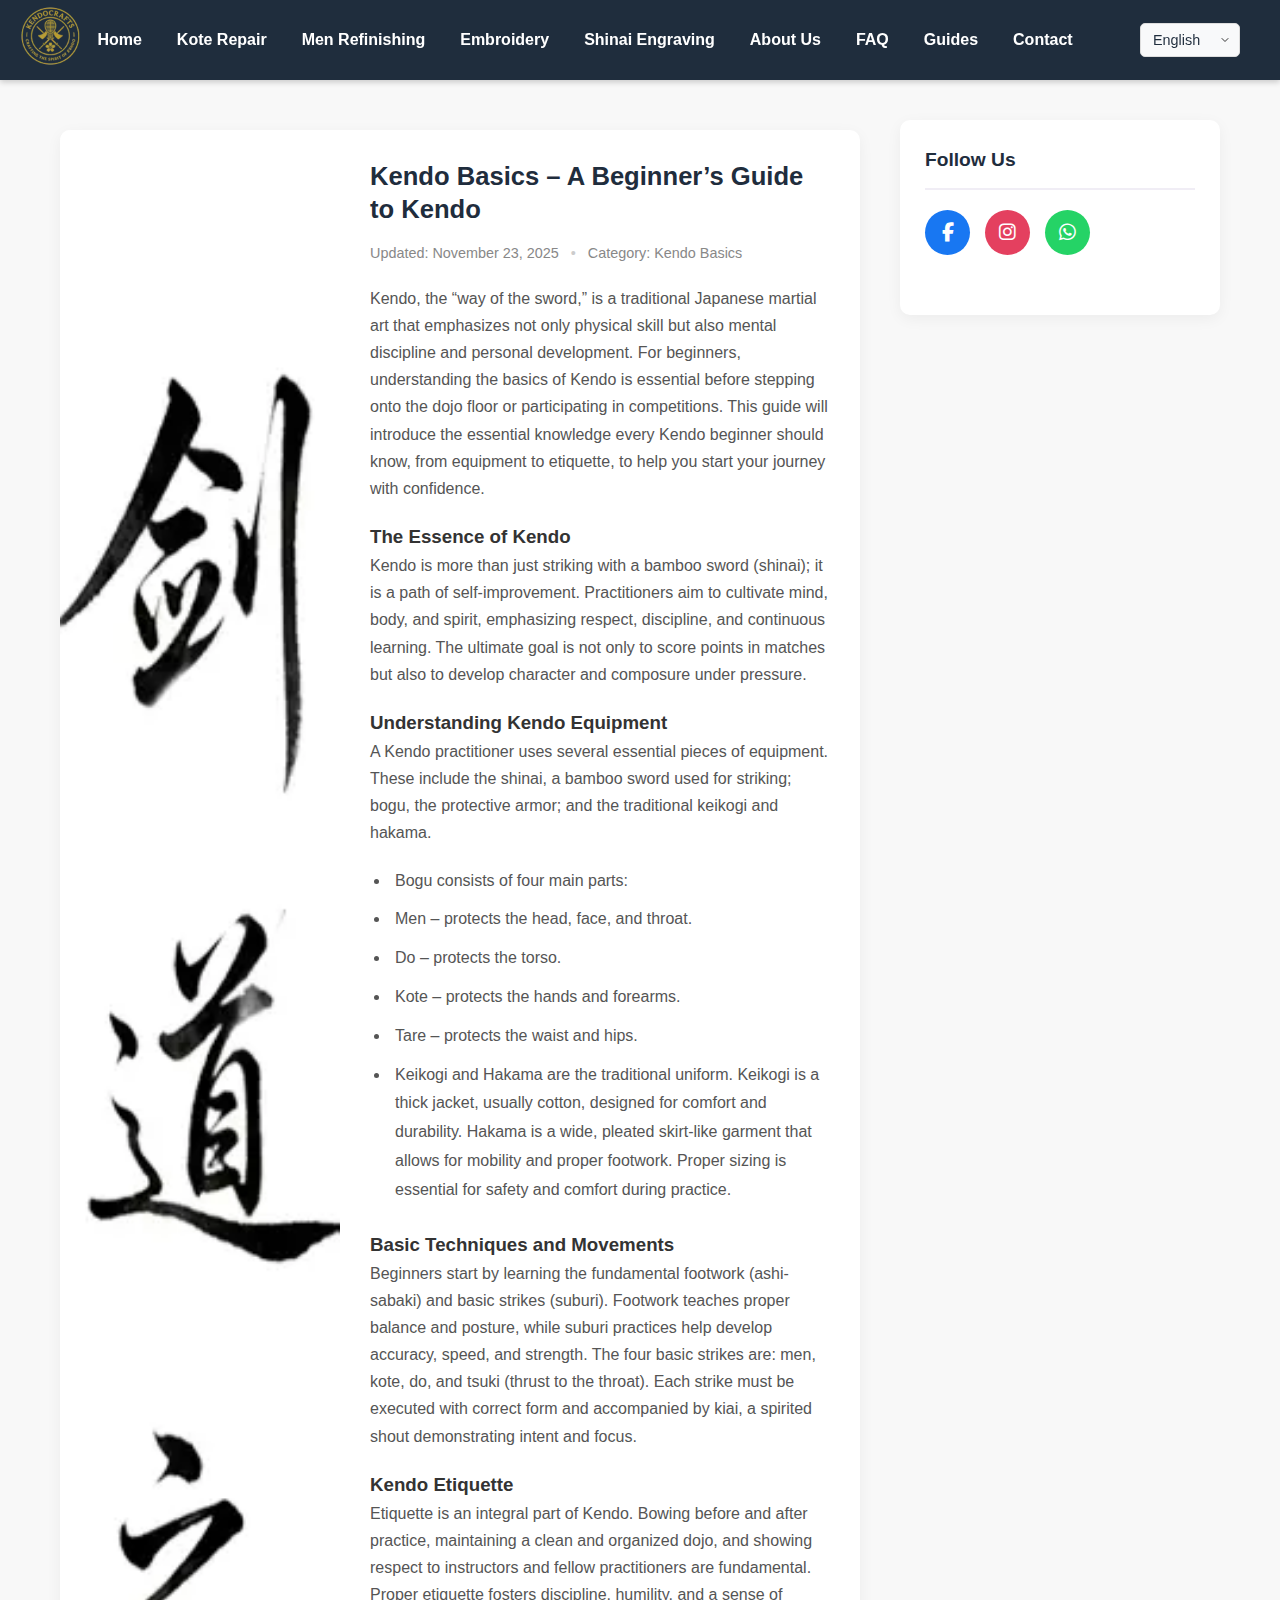
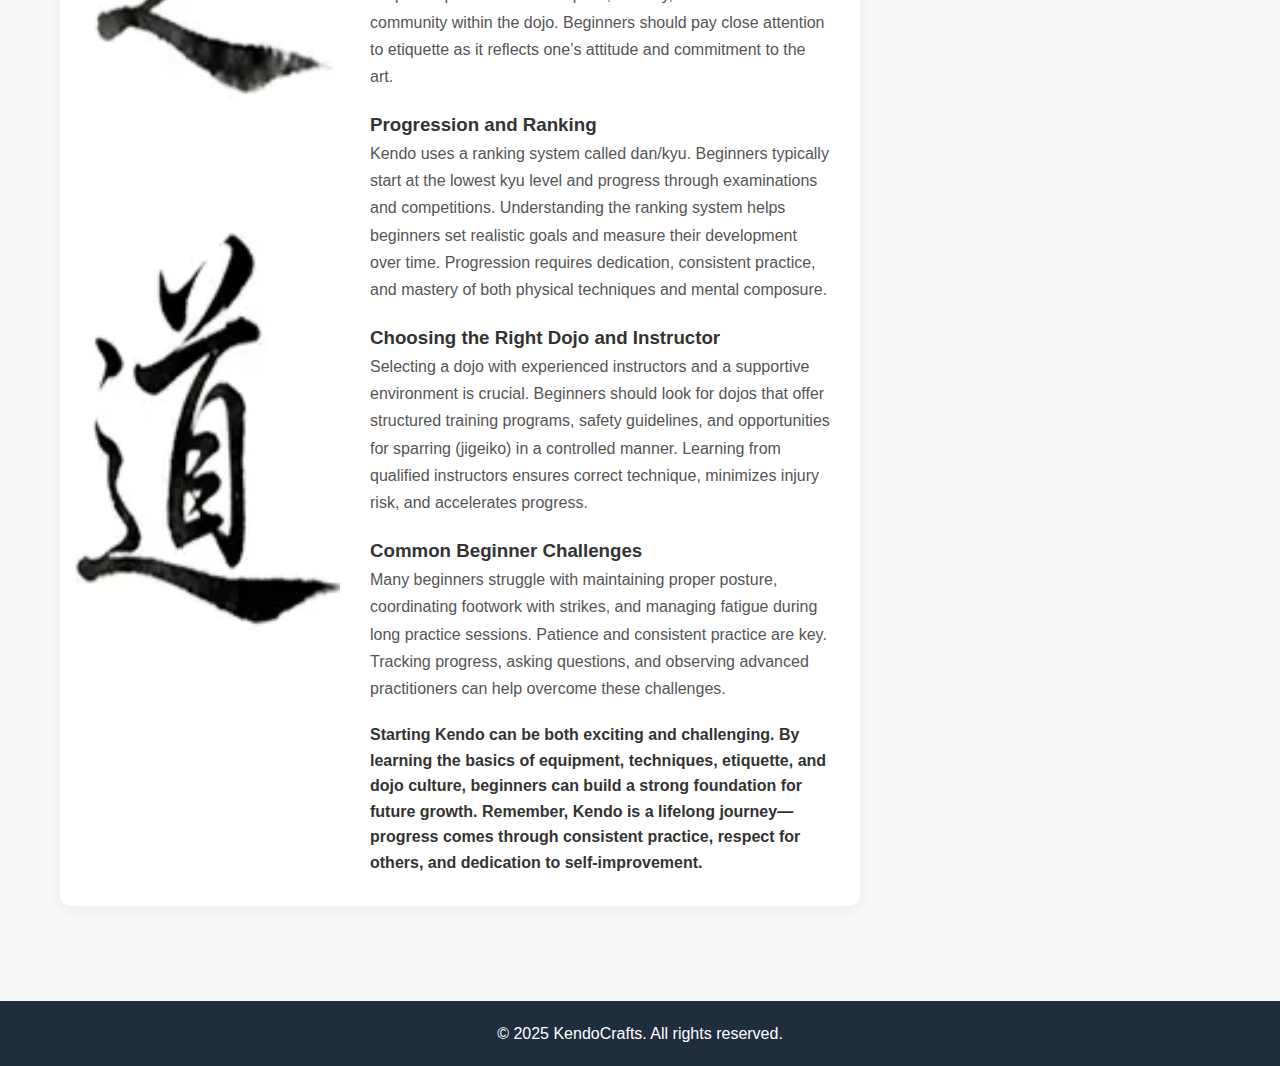
<file: guides.html>
<!DOCTYPE html>
<html lang="en">
<head>
    <meta charset="UTF-8">
    <meta name="viewport" content="width=device-width, initial-scale=1.0">
    <meta name="description" content="Comprehensive guides for kendo equipment care and maintenance">
    <title data-i18n="guides.title">Guides - KendoCrafts</title>
    <link rel="stylesheet" href="css/style.css">
    <link rel="stylesheet" href="css/guides.css">
    <link rel="stylesheet" href="https://cdnjs.cloudflare.com/ajax/libs/font-awesome/6.4.0/css/all.min.css">
</head>
<body>
    <header id="header">
        <div class="header-container">
          <div class="logo">
            <img src="images/kendocrafts-logo.webp" alt="KendoCrafts Logo" loading="eager">
          </div>
      
          <!-- 桌面导航，与 index.html 一致 -->
          <nav class="desktop-nav">
            <a href="index.html#home" data-lang-en="Home" data-lang-ja="ホーム" data-lang-ko="홈" data-lang-zh-cn="首页" data-lang-zh-tw="首頁" data-lang-es="Inicio"></a>
            <a href="index.html#kote" data-lang-en="Kote Repair" data-lang-ja="小手修理" data-lang-ko="코테 수리" data-lang-zh-cn="手套修复" data-lang-zh-tw="手套修復" data-lang-es="Reparación de Kote"></a>
            <a href="index.html#men" data-lang-en="Men Refinishing" data-lang-ja="面塗装" data-lang-ko="먼 재도색" data-lang-zh-cn="面护具翻新" data-lang-zh-tw="面護具翻新" data-lang-es="Refinamiento de Men"></a>
            <a href="index.html#embroidery" data-lang-en="Embroidery" data-lang-ja="刺繡" data-lang-ko="자수" data-lang-zh-cn="刺绣" data-lang-zh-tw="刺繡" data-lang-es="Bordado"></a>
            <a href="index.html#engraving" data-lang-en="Shinai Engraving" data-lang-ja="竹刀彫刻" data-lang-ko="신나이 새김" data-lang-zh-cn="竹剑雕刻" data-lang-zh-tw="竹劍雕刻" data-lang-es="Grabado en Shinai"></a>
            <a href="index.html#about" data-lang-en="About Us" data-lang-ja="会社概要" data-lang-ko="회사 소개" data-lang-zh-cn="关于我们" data-lang-zh-tw="關於我們" data-lang-es="Sobre Nosotros"></a>
            <a href="index.html#faq" data-lang-en="FAQ" data-lang-ja="よくある質問" data-lang-ko="자주 묻는 질문" data-lang-zh-cn="常见问题" data-lang-zh-tw="常見問題" data-lang-es="Preguntas Frecuentes"></a>
            <a href="guides.html" class="active" data-lang-en="Guides" data-lang-ja="ガイド" data-lang-ko="가이드" data-lang-zh-cn="指南" data-lang-zh-tw="指南" data-lang-es="Guías"></a>
            <a href="index.html#contact" data-lang-en="Contact" data-lang-ja="お問い合わせ" data-lang-ko="연락처" data-lang-zh-cn="联系我们" data-lang-zh-tw="聯繫我們" data-lang-es="Contacto"></a>
          </nav>
      
          <!-- 语言选择器（与首页一致） -->
          <div class="language-selector">
            <select id="lang-select">
              <option value="en">English</option>
              <option value="ja">日本語</option>
              <option value="ko">한국어</option>
              <option value="zh-cn">简体中文</option>
              <option value="zh-tw">繁體中文</option>
              <option value="es">Español</option>
            </select>
          </div>
      
          <!-- 移动端菜单按钮（首页同款） -->
          <button class="menu-toggle">
            <span></span>
            <span></span>
            <span></span>
          </button>
        </div>
      
        <!-- 侧边栏导航（首页同款） -->
        <nav class="sidebar-nav">
          <a href="index.html#home" data-lang-en="Home" data-lang-ja="ホーム" data-lang-ko="홈" data-lang-zh-cn="首页" data-lang-zh-tw="首頁" data-lang-es="Inicio"></a>
          <a href="index.html#kote" data-lang-en="Kote Repair" data-lang-ja="小手修理" data-lang-ko="코테 수리" data-lang-zh-cn="手套修复" data-lang-zh-tw="手套修復" data-lang-es="Reparación de Kote"></a>
          <a href="index.html#men" data-lang-en="Men Refinishing" data-lang-ja="面塗装" data-lang-ko="먼 재도색" data-lang-zh-cn="面护具翻新" data-lang-zh-tw="面護具翻新" data-lang-es="Refinamiento de Men"></a>
          <a href="index.html#embroidery" data-lang-en="Embroidery" data-lang-ja="刺繡" data-lang-ko="자수" data-lang-zh-cn="刺绣" data-lang-zh-tw="刺繡" data-lang-es="Bordado"></a>
          <a href="index.html#engraving" data-lang-en="Shinai Engraving" data-lang-ja="竹刀彫刻" data-lang-ko="신나이 새김" data-lang-zh-cn="竹剑雕刻" data-lang-zh-tw="竹劍雕刻" data-lang-es="Grabado en Shinai"></a>
          <a href="index.html#about" data-lang-en="About Us" data-lang-ja="会社概要" data-lang-ko="회사 소개" data-lang-zh-cn="关于我们" data-lang-zh-tw="關於我們" data-lang-es="Sobre Nosotros"></a>
          <a href="index.html#faq" data-lang-en="FAQ" data-lang-ja="よくある質問" data-lang-ko="자주 묻는 질문" data-lang-zh-cn="常见问题" data-lang-zh-tw="常見問題" data-lang-es="Preguntas Frecuentes"></a>
          <a href="guides.html" class="active" data-lang-en="Guides" data-lang-ja="ガイド" data-lang-ko="가이드" data-lang-zh-cn="指南" data-lang-zh-tw="指南" data-lang-es="Guías"></a>
          <a href="index.html#contact" data-lang-en="Contact" data-lang-ja="お問い合わせ" data-lang-ko="연락처" data-lang-zh-cn="联系我们" data-lang-zh-tw="聯繫我們" data-lang-es="Contacto"></a>
      
          <div style="padding: 15px 25px; border-top: 1px solid rgba(255,255,255,0.1); margin-top: 10px;">
            <select id="sidebar-lang-select" style="width: 100%;">
              <option value="en">English</option>
              <option value="ja">日本語</option>
              <option value="ko">한국어</option>
              <option value="zh-cn">简体中文</option>
              <option value="zh-tw">繁體中文</option>
              <option value="es">Español</option>
            </select>
          </div>
        </nav>
      
        <!-- 遮罩层 -->
        <div class="overlay"></div>
      </header>
      

    <div class="mobile-menu-overlay" id="mobileMenuOverlay"></div>

    <main class="guides-container">
        <div class="guides-content">
            <div class="main-content">
                <article class="guide-card">
                    <div class="guide-image">
                        <img src="images/kendo-basics.webp" alt="Kendo Kote Maintenance" 
                             data-lang-en="Kendo Kote Maintenance" 
                             data-lang-ja="剣道小手のメンテナンス" 
                             data-lang-ko="겐도 코테 유지 관리" 
                             data-lang-zh-cn="剑道手套保养" 
                             data-lang-zh-tw="劍道手套保養" 
                             data-lang-es="Mantenimiento de Kote de kendo" loading="lazy">
                    </div>
                    <div class="guide-info">
                        <h2 data-lang-en="Kendo Basics – A Beginner’s Guide to Kendo" data-lang-ja="剣道入門～初心者のための基本ガイド～" data-lang-ko="검도 입문 - 초보자를 위한 기초 가이드" data-lang-zh-cn="剑道基础——新手指南" data-lang-zh-tw="劍道基礎——新手指南" data-lang-es="Kendo Básico - Una Guía para Principiantes"></h2>
                        <div class="guide-meta">
                            <span data-lang-en="Updated: November 23, 2025" data-lang-ja="更新日: 2025年11月23日" data-lang-ko="업데이트: 2025년 11월 23일" data-lang-zh-cn="更新时间：2025年11月23日" data-lang-zh-tw="更新時間：2025年11月23日" data-lang-es="Actualizado: 23 de noviembre de 2025"></span>
                            <span>•</span>
                            <span data-lang-en="Category: Kendo Basics" data-lang-ja="カテゴリー: 剣道の基本" data-lang-ko="카테고리: 검도 기본" data-lang-zh-cn="分类：剑道基础" data-lang-zh-tw="分類：劍道基礎" data-lang-es="Categoría: Kendo Básico"></span>
                        </div>
                        <p data-lang-en="Kendo, the “way of the sword,” is a traditional Japanese martial art that emphasizes not only physical skill but also mental discipline and personal development. For beginners, understanding the basics of Kendo is essential before stepping onto the dojo floor or participating in competitions. This guide will introduce the essential knowledge every Kendo beginner should know, from equipment to etiquette, to help you start your journey with confidence." data-lang-ja="剣道は、「剣の道」を意味する日本の伝統武道であり、単なる技術の習得だけでなく、精神の鍛錬と人間形成を重んじます。初心者は、道場に足を踏み入れたり、試合に参加したりする前に、剣道の基本を理解することが不可欠です。このガイドでは、防具から礼儀に至るまで、剣道を始める方が知っておくべき基本知識を紹介します。自信を持って剣道の旅を始めましょう。" data-lang-ko="검도, “검의 길”을 의미하는 일본 전통 무술로, 단순한 신체적 기술뿐만 아니라 정신적 수양과 인격 발전을 중시합니다. 초보자의 경우 도장에 첫 발을 내딛거나 대회에 참가하기 전에 검도의 기초를 이해하는 것이 필수적입니다. 본 가이드는 장비에서 예절에 이르기까지 모든 검도 초보자가 알아야 할 필수 지식을 소개하여 자신감을 가지고 검도 여정을 시작할 수 있도록 도와줍니다." data-lang-zh-cn="剑道，意为“剑之道”，是一种传统的日本武术，它不仅强调身体技能，也同样重视精神修养与个人发展。对于初学者而言，在踏入道场或参加比赛之前，理解剑道的基础知识至关重要。本指南将介绍每位剑道新手都应了解的从装备到礼仪的必备知识，助您自信地开启剑道之旅。" data-lang-zh-tw="劍道，意為「劍之道」，是一種傳統的日本武術，它不僅強調身體技能，也同樣重視精神修養與個人發展。對於初學者而言，在踏入道場或參加比賽之前，理解劍道的基礎知識至關重要。本指南將介紹每位劍道新手都應了解的從裝備到禮儀的必備知識，助您自信地開啟劍道之旅。" data-lang-es="El Kendo, el “camino de la espada”, es un arte marcial japonés tradicional que enfatiza no solo la habilidad física, sino también la disciplina mental y el desarrollo personal. Para los principiantes, comprender los fundamentos del Kendo es esencial antes de pisar el dojo o participar en competencias. Esta guía presentará el conocimiento esencial que todo principiante debe conocer, desde el equipo hasta la etiqueta, para ayudarte a comenzar tu viaje con confianza."></p>
                        <h3 data-lang-en="The Essence of Kendo" data-lang-ja="剣道の本質" data-lang-ko="검도의 본질" data-lang-zh-cn="剑道的精髓" data-lang-zh-tw=" 劍道的精髓" data-lang-es="La Esencia del Kendo"></h3>
                        <p data-lang-en="Kendo is more than just striking with a bamboo sword (shinai); it is a path of self-improvement. Practitioners aim to cultivate mind, body, and spirit, emphasizing respect, discipline, and continuous learning. The ultimate goal is not only to score points in matches but also to develop character and composure under pressure." data-lang-ja="剣道は、竹刀で打つだけのものではありません。それは自己鍛錬の道です。修練者は心身と精神を磨き、礼節、規律、不断の学習を重視します。その究極の目標は、試合でポイントを取ることだけでなく、人格を形成し、プレッシャーの中でも冷静さを保つ力を養うことです。" data-lang-ko="검도는 단순히 죽도로 상대를 치는 것이 아닌, 자기 수양의 길입니다. 수련자는 마음,身体, 정신을 함양하며 존중, 규율, 지속적인 학습을 강조합니다. 궁극적인 목표는 시합에서 점수를 얻는 것뿐만 아니라 인격을 발전시키고 압박 속에서도 침착함을 유지하는 능력을 기르는 데 있습니다." data-lang-zh-cn="剑道不仅仅是使用竹刀进行劈刺；它更是一条自我完善的修行之路。修习者旨在陶冶身心与精神，强调尊重、纪律和持续学习。其终极目标不仅是在比赛中得分，更在于培养品格，以及在压力下保持沉着冷静的能力。" data-lang-zh-tw="劍道不僅僅是使用竹刀進行劈刺；它更是一條自我完善的修行之路。修習者旨在陶冶身心與精神，強調尊重、紀律和持續學習。其終極目標不僅是在比賽中得分，更在於培養品格，以及在壓力下保持沉著冷靜的能力。" data-lang-es="El Kendo es más que solo golpear con una espada de bambú (shinai); es un camino de superación personal. Los practicantes buscan cultivar la mente, el cuerpo y el espíritu, haciendo hincapié en el respeto, la disciplina y el aprendizaje continuo. El objetivo final no es solo anotar puntos en los combates, sino también desarrollar el carácter y la compostura bajo presión."></p>
                        <h3 data-lang-en="Understanding Kendo Equipment" data-lang-ja="剣道の防具を理解する" data-lang-ko="검도 장비 이해하기" data-lang-zh-cn="了解剑道装备" data-lang-zh-tw="了解劍道裝備" data-lang-es="Comprendiendo el Equipo de Kendo"></h3>
                        <p data-lang-en="A Kendo practitioner uses several essential pieces of equipment. These include the shinai, a bamboo sword used for striking; bogu, the protective armor; and the traditional keikogi and hakama." data-lang-ja="剣道では、いくつかの基本的な防具を使用します。これらには、打突に用いる竹刀、防具であるぼうぐ、そして伝統的な稽古着と袴が含まれます。" data-lang-ko="검도 수련자는 몇 가지 필수 장비를 사용합니다. 여기에는 치는 데 사용하는 죽도, 보호 장비인 보구, 그리고 전통적인 검도복과 하카마가 포함됩니다." data-lang-zh-cn="剑道修习者需要使用几种基本装备。其中包括：用于劈刺的竹刀；防护用具“防具”；以及传统的剑道衣和袴。" data-lang-zh-tw="劍道修習者需要使用幾種基本裝備。其中包括：用於劈刺的竹刀；防護用具「防具」；以及傳統的劍道衣和袴。" data-lang-es="Un practicante de Kendo utiliza varias piezas esenciales de equipo. Estas incluyen el shinai, la espada de bambú utilizada para golpear; el bogu, la armadura protectora; y el keikogi y hakama tradicionales."></p>
                        <ul class="guide-steps">
                            <li data-lang-en=" Bogu consists of four main parts:" data-lang-ja="防具は主に4つの部分から成ります：" data-lang-ko="보구는 크게 네 부분으로 구성됩니다:" data-lang-zh-cn="防具主要由四个部分组成：" data-lang-zh-tw="防具主要由四個部分組成：" data-lang-es="El bogu consta de cuatro partes principales:"></li>
                            <li data-lang-en="Men – protects the head, face, and throat." data-lang-ja="面 – 頭部、顔、喉を保護します。" data-lang-ko="면 – 머리, 얼굴, 목을 보호합니다." data-lang-zh-cn="面 – 保护头部、脸部和喉咙。" data-lang-zh-tw="面 – 保護頭部、臉部和喉嚨。" data-lang-es="Men – protege la cabeza, el rostro y la garganta."></li>
                            <li data-lang-en="Do – protects the torso." data-lang-ja="胴 – 胴体を保護します。" data-lang-ko="동 – 몸통을 보호합니다." data-lang-zh-cn="胴 – 保护躯干。" data-lang-zh-tw="胴 – 保護軀幹。" data-lang-es="Do – protege el torso."></li>
                            <li data-lang-en="Kote – protects the hands and forearms." data-lang-ja="小手 – 手と前腕を保護します。" data-lang-ko="코테 – 손과 팔뚝을 보호합니다." data-lang-zh-cn="小手 – 保护手和前臂。" data-lang-zh-tw="小手 – 保護手和前臂。" data-lang-es="Kote – protege las manos y los antebrazos."></li>
                            <li data-lang-en="Tare – protects the waist and hips." data-lang-ja="垂 – 腰と臀部を保護します。" data-lang-ko="타레 – 허리와 엉덩이를 보호합니다." data-lang-zh-cn="垂 – 保护腰部和臀部。" data-lang-zh-tw="垂 – 保護腰部和臀部。" data-lang-es="Tare – protege la cintura y las caderas."></li>
                            <li data-lang-en="Keikogi and Hakama are the traditional uniform. Keikogi is a thick jacket, usually cotton, designed for comfort and durability. Hakama is a wide, pleated skirt-like garment that allows for mobility and proper footwork. Proper sizing is essential for safety and comfort during practice." data-lang-ja="稽古着と袴は伝統的な道着です。稽古着は、通気性と耐久性に優れた厚手の綿製の上着です。袴は、動きやすく、正確な足捌きを可能にする、ひだの付いたゆったりとした袴です。安全で快適な稽古のためには、適切なサイズを選ぶことが重要です。" data-lang-ko="검도복과 하카마는 전통적인 도복입니다. 검도복은 편안함과 내구성을 위해 설계된 두꺼운 면 소재의 상의입니다. 하카마는 움직임의 자유와 올바른 발놀림을 가능하게 하는 주름이 잡힌 넓은 바지입니다. 안전하고 편안한 수련을 위해서는 적절한 사이즈를 선택하는 것이 중요합니다." data-lang-zh-cn="剑道衣和袴是传统的练习服。剑道衣通常为棉质厚上衣，设计注重舒适与耐用。袴是一种宽大的、带褶的裙裤，便于活动并允许正确的步法。选择合适的尺寸对于练习期间的安全和舒适至关重要。" data-lang-zh-tw="劍道衣和袴是傳統的練習服。劍道衣通常為棉質厚上衣，設計注重舒適與耐用。袴是一種寬大的、帶褶的裙褲，便於活動並允許正確的步法。選擇合適的尺寸對於練習期間的安全和舒適至關重要。" data-lang-es="El Keikogi y el Hakama son el uniforme tradicional. El keikogi es una chaqueta gruesa, usualmente de algodón, diseñada para comodidad y durabilidad. El hakama es una prenda amplia y plisada similar a un pantalón falda que permite la movilidad y un trabajo de pies adecuado. El tamaño correcto es esencial para la seguridad y comodidad durante la práctica."></li>
                        </ul>
                        <h3 data-lang-en="Basic Techniques and Movements" data-lang-ja="基本技と動作" data-lang-ko="기본 기술과 동작" data-lang-zh-cn="基本技术与动作" data-lang-zh-tw="基本技術與動作" data-lang-es="Técnicas y Movimientos Básicos"></h3>
                        <p data-lang-en="Beginners start by learning the fundamental footwork (ashi-sabaki) and basic strikes (suburi). Footwork teaches proper balance and posture, while suburi practices help develop accuracy, speed, and strength. The four basic strikes are: men, kote, do, and tsuki (thrust to the throat). Each strike must be executed with correct form and accompanied by kiai, a spirited shout demonstrating intent and focus." data-lang-ja="初心者は、基本的な足捌きと素振りから学び始めます。足捌きは正しいバランスと姿勢を教え、素振りは正確さ、速さ、力を養うのに役立ちます。4つの基本打突は、面、小手、胴、そして突き（喉への突き）です。それぞれの打突は正しい形で実行され、気合いと呼ばれる、意志と集中力を示す力強い掛け声を伴わなければなりません。" data-lang-ko="초보자는 기본적인 발놀림과 기본 치기부터 배우기 시작합니다. 발놀림은 적절한 균형과 자세를 가르치며, 기본 치기 연습은 정확성, 속도 및 힘을 기르는 데 도움을 줍니다. 네 가지 기본 치기는 면, 코테, 동, 그리고 쓰키(목 찌르기)입니다. 각 치기는 올바른 자세로 실행되어야 하며, 의지와 집중력을 나타내는 기합을 동반해야 합니다." data-lang-zh-cn="初学者从学习基本的步法和基本的挥刀（素振）开始。步法教授如何保持平衡与姿势，而素振练习则有助于培养准确性、速度和力量。四种基本打击部位为：面、小手、胴以及刺击（对喉咙的刺击）。每一次打击都必须以正确的形式执行，并配合“气合”——一种展现意图和专注力的精神呐喊。" data-lang-zh-tw="初學者從學習基本的步法和基本的揮刀（素振）開始。步法教授如何保持平衡與姿勢，而素振練習則有助於培養準確性、速度和力量。四種基本打擊部位為：面、小手、胴以及刺擊（對喉嚨的刺擊）。每一次打擊都必須以正確的形式執行，並配合「氣合」——一種展現意圖和專注力的精神吶喊。" data-lang-es="Los principiantes comienzan aprendiendo el trabajo de pies básico (ashi-sabaki) y los golpes básicos (suburi). El trabajo de pies enseña el equilibrio y la postura correctos, mientras que los suburi ayudan a desarrollar precisión, velocidad y fuerza. Los cuatro golpes básicos son: men, kote, do y tsuki (estocada a la garganta). Cada golpe debe ejecutarse con la forma correcta y acompañarse de kiai, un grito enérgico que demuestra intención y enfoque."></p>
                        <h3 data-lang-en="Kendo Etiquette" data-lang-ja=" 剣道の礼儀" data-lang-ko="검도 예절" data-lang-zh-cn="剑道礼仪" data-lang-zh-tw="劍道禮儀" data-lang-es="Etiqueta en el Kendo"></h3>
                        <p data-lang-en="Etiquette is an integral part of Kendo. Bowing before and after practice, maintaining a clean and organized dojo, and showing respect to instructors and fellow practitioners are fundamental. Proper etiquette fosters discipline, humility, and a sense of community within the dojo. Beginners should pay close attention to etiquette as it reflects one’s attitude and commitment to the art." data-lang-ja="礼法は剣道の重要な一部です。稽古の前後の礼、清潔で整頓された道場の維持、指導者や仲間への敬意を示すことは基本です。正しい礼法は、規律、謙虚さ、そして道場内での共同体意識を育みます。初心者は、礼法が剣道への姿勢と取り組み方を反映するため、細心の注意を払うべきです。" data-lang-ko="예절은 검도의 핵심 부분입니다. 수련 전후의 인사, 청결하고 정돈된 도장 유지, 지도자와 동료 수련자에 대한 존중은 기본입니다. 올바른 예절은 도장 내에서 규율, 겸손 및 공동체 의식을 함양합니다. 초보자는 예절이 검도에 대한 자신의 태도와 헌신을 반영하기 때문에 세심히 주의를 기울여야 합니다." data-lang-zh-cn="礼仪是剑道不可分割的一部分。练习前后行礼、保持道场整洁有序、向导师和道友表示尊重，这些都是基本原则。正确的礼仪能培养纪律性、谦逊感以及道场内的团体意识。初学者应密切关注礼仪，因为它反映了一个人对剑道的态度和投入程度。" data-lang-zh-tw="禮儀是劍道不可分割的一部分。練習前後行禮、保持道場整潔有序、向導師和道友表示尊重，這些都是基本原則。正確的禮儀能培養紀律性、謙遜感以及道場內的團體意識。初學者應密切關注禮儀，因為它反映了一個人對劍道的態度和投入程度。" data-lang-es="La etiqueta es una parte integral del Kendo. Saludar antes y después de la práctica, mantener un dojo limpio y ordenado, y mostrar respeto a los instructores y compañeros son fundamentales. La etiqueta adecuada fomenta la disciplina, la humildad y un sentido de comunidad dentro del dojo. Los principiantes deben prestar mucha atención a la etiqueta, ya que refleja su actitud y compromiso con el arte."></p>
                        <h3 data-lang-en="Progression and Ranking" data-lang-ja="上達と段級位" data-lang-ko="진급과 등급" data-lang-zh-cn="晋级与段级制度" data-lang-zh-tw="晉級與段級制度" data-lang-es="Progresión y Sistema de Grados"></h3>
                        <p data-lang-en="Kendo uses a ranking system called dan/kyu. Beginners typically start at the lowest kyu level and progress through examinations and competitions. Understanding the ranking system helps beginners set realistic goals and measure their development over time. Progression requires dedication, consistent practice, and mastery of both physical techniques and mental composure." data-lang-ja="剣道には、段/級という階級制度があります。初心者は通常、最も低い級から始め、審査や試合を通じて上達していきます。この階級制度を理解することは、現実的な目標を設定し、長期的な成長を測るのに役立ちます。上達には、献身、継続的な稽古、そして技術と精神の統一の習得が必要です。" data-lang-ko="검도는 단/급 시스템을 사용합니다. 초보자는 일반적으로 가장 낮은 급에서 시작하여 심사와 대회를 통해 발전합니다. 등급 시스템을 이해하면 초보자가 현실적인 목표를 설정하고 시간이 지남에 따른 자신의 발전을 측정하는 데 도움이 됩니다. 진급에는 헌신, 꾸준한 수련, 그리고 신체적 기술과 정신적 침착함 모두에 대한 숙달이 필요합니다." data-lang-zh-cn="剑道采用“段/级”的等级制度。初学者通常从最低的级开始，通过考试和比赛逐步晋升。了解段级制度有助于初学者设定现实的目标，并衡量自己长期的发展。晋级需要专注投入、持续的练习以及对身体技术和精神沉着的掌握。" data-lang-zh-tw="劍道採用「段/級」的等級制度。初學者通常從最低的級開始，通過考試和比賽逐步晉升。了解段級制度有助於初學者設定現實的目標，並衡量自己長期的發展。晉級需要 dedication（奉獻）、持續的練習以及對身體技術和精神沉著的掌握。" data-lang-es="El Kendo utiliza un sistema de grados llamado dan/kyu. Los principiantes suelen comenzar en el nivel kyu más bajo y progresan mediante exámenes y competencias. Comprender el sistema de grados ayuda a los principiantes a establecer metas realistas y medir su desarrollo con el tiempo. La progresión requiere dedicación, práctica constante y dominio tanto de las técnicas físicas como de la compostura mental."></p>
                        <h3 data-lang-en="Choosing the Right Dojo and Instructor" data-lang-ja="適切な道場と指導者の選び方" data-lang-ko="적합한 도장과 지도자 선택하기" data-lang-zh-cn="选择合适的道场与导师" data-lang-zh-tw="選擇合適的道場與導師" data-lang-es="Elegir el Dojo y el Instructor Correctos"></h3>
                        <p data-lang-en="Selecting a dojo with experienced instructors and a supportive environment is crucial. Beginners should look for dojos that offer structured training programs, safety guidelines, and opportunities for sparring (jigeiko) in a controlled manner. Learning from qualified instructors ensures correct technique, minimizes injury risk, and accelerates progress." data-lang-ja="経験豊富な指導者と支援的な環境を持つ道場を選ぶことは非常に重要です。初心者は、体系化された稽古プログラム、安全基準、そして統制の取れた形での地稽古の機会を提供する道場を探すべきです。資格のある指導者から学ぶことは、正確な技術を保証し、怪我のリスクを最小限に抑え、上達を加速させます。" data-lang-ko="경험 많은 지도자와 지원적인 환경을 가진 도장을 선택하는 것은 매우 중요합니다. 초보자는 체계化的인 훈련 프로그램, 안전 지침 및 통제된 환경下的 자유 대련 기회를 제공하는 도장을 찾아야 합니다. 자격을 갖춘 지도자에게 배우는 것은 올바른 기술을 보장하고 부상 위험을 최소화하며 진보를 가속화합니다." data-lang-zh-cn="选择一个拥有经验丰富导师和支持性环境的道场至关重要。初学者应寻找那些提供结构化训练课程、安全指导方针以及受控环境下自由稽古机会的道场。向合格的导师学习能确保技术正确，最大限度地降低受伤风险，并加速进步。" data-lang-zh-tw="選擇一個擁有經驗豐富導師和支持性環境的道場至關重要。初學者應尋找那些提供結構化訓練課程、安全指導方針以及受控環境下自由稽古機會的道場。向合格的導師學習能確保技術正確，最大限度地降低受傷風險，並加速進步。" data-lang-es="Seleccionar un dojo con instructores experimentados y un ambiente de apoyo es crucial. Los principiantes deben buscar dojos que ofrezcan programas de entrenamiento estructurados, pautas de seguridad y oportunidades de sparring (jigeiko) de manera controlada. Aprender de instructores calificados asegura la técnica correcta, minimiza el riesgo de lesiones y acelera el progreso."></p>
                        <h3 data-lang-en="Common Beginner Challenges" data-lang-ja="初心者が直面する一般的な課題" data-lang-ko="초보자가 일반적으로 겪는 어려움" data-lang-zh-cn="初学者常见挑战" data-lang-zh-tw="初學者常見挑戰" data-lang-es="Desafíos Comunes para Principiantes"></h3>
                        <p data-lang-en="Many beginners struggle with maintaining proper posture, coordinating footwork with strikes, and managing fatigue during long practice sessions. Patience and consistent practice are key. Tracking progress, asking questions, and observing advanced practitioners can help overcome these challenges." data-lang-ja="多くの初心者は、正しい姿勢の維持、足捌きと打突の連動、長い稽古中の疲労の管理に苦労します。忍耐と継続的な稽古が鍵です。上達の記録、質問、上級者の観察は、これらの課題を乗り越えるのに役立ちます。" data-lang-ko="많은 초보자들은 올바른 자세 유지, 발놀림과 치기의 협응, 긴 수련 동안의 피로 관리에 어려움을 겪습니다. 인내와 꾸준한 연습이 핵심입니다. 진도 상황을 기록하고, 질문하며, 고급 수련자를 관찰하는 것이 이러한 어려움을 극복하는 데 도움이 될 수 있습니다." data-lang-zh-cn="许多初学者在保持正确姿势、协调步法与打击动作以及管理长时间练习中的疲劳方面会遇到困难。耐心和持续的练习是关键。记录进度、提出问题并观察高级修习者，有助于克服这些挑战。" data-lang-zh-tw="許多初學者在保持正確姿勢、協調步法與打擊動作以及管理長時間練習中的疲勞方面會遇到困難。耐心和持續的練習是關鍵。記錄進度、提出問題並觀察高階修習者，有助於克服這些挑戰。" data-lang-es="Muchos principiantes luchan con mantener la postura correcta, coordinar el trabajo de pies con los golpes y manejar la fatiga durante las sesiones de práctica largas. La paciencia y la práctica constante son clave. Llevar un registro del progreso, hacer preguntas y observar a practicantes avanzados puede ayudar a superar estos desafíos."></p>
                        <h4 data-lang-en="Starting Kendo can be both exciting and challenging. By learning the basics of equipment, techniques, etiquette, and dojo culture, beginners can build a strong foundation for future growth. Remember, Kendo is a lifelong journey—progress comes through consistent practice, respect for others, and dedication to self-improvement." data-lang-ja="剣道を始めることは、わくわくすると同時に困難も伴います。防具、技術、礼法、道場文化の基本を学ぶことで、初心者は将来の成長のための強固な基盤を築くことができます。剣道は一生の旅です。上達は、継続的な稽古、他者への敬意、そして自己鍛錬への献身によってもたらされることを忘れないでください" data-lang-ko="검도를 시작하는 것은 흥미롭고 도전적일 수 있습니다. 장비, 기술, 예절 및 도장 문화의 기본을 배움으로써 초보자는 미래 성장을 위한 튼튼한 기초를 쌓을 수 있습니다. 기억하세요, 검도는 일생의 여정입니다. 진보는 꾸준한 수련, 타인에 대한 존중, 그리고 자기 수양에 대한 헌신을 통해 이루어집니다." data-lang-zh-cn="开始剑道修行既令人兴奋又充满挑战。通过学习装备、技术、礼仪和道场文化的基础知识，初学者可以为未来的成长奠定坚实的基础。请记住，剑道是一生的旅程——进步来自于持续的练习、对他人的尊重以及对自我完善的执着追求。" data-lang-zh-tw="開始劍道修行既令人興奮又充滿挑戰。通過學習裝備、技術、禮儀和道場文化的基礎知識，初學者可以為未來的成長奠定堅實的基礎。請記住，劍道是一生的旅程——進步來自於持續的練習、對他人的尊重以及對自我完善的執著追求。" data-lang-es="Comenzar en el Kendo puede ser emocionante y desafiante. Al aprender los fundamentos del equipo, las técnicas, la etiqueta y la cultura del dojo, los principiantes pueden construir una base sólida para el crecimiento futuro. Recuerda, el Kendo es un viaje de por vida; el progreso llega mediante la práctica constante, el respeto por los demás y la dedicación a la superación personal."></h4>
                    </div>
                </article>
            </div>

            <aside class="sidebar">
                <div class="sidebar-section social-links">
                    <h3 data-lang-en="Follow Us" data-lang-ja="フォローしてください" data-lang-ko="팔로우하세요" data-lang-zh-cn="关注我们" data-lang-zh-tw="關注我們" data-lang-es=" Síganos"></h3>
                    <div class="social-icons">
                        <a href="https://www.facebook.com/share/1GirNsNWvw/" target="_blank" aria-label="Facebook" class="social-icon facebook">
                            <i class="fab fa-facebook-f"></i>
                        </a>
                        <a href="https://www.instagram.com/kendocrafts?igsh=bTBldzg0eWZsbTMw" target="_blank" aria-label="Instagram" class="social-icon instagram">
                            <i class="fab fa-instagram"></i>
                        </a>
                        <a href="https://wa.me/+8615953599429" target="_blank" aria-label="WhatsApp" class="social-icon whatsapp">
                            <i class="fab fa-whatsapp"></i>
                        </a>
                    </div>
                </div>
    </main>

    <footer>
        <div class="footer-container">
            <p data-lang-en="© 2025 KendoCrafts. All rights reserved." data-lang-ja="© 2025 剣道クラフト。全著作権所有。" data-lang-ko="© 2025 겐도크래프트。저작권 소유。" data-lang-zh-cn="© 2025 KendoCrafts。保留所有权利。" data-lang-zh-tw="© 2025 KendoCrafts。保留所有權利。" data-lang-es="© 2025 KendoCrafts。Todos los derechos reservados."></p>
        </div>
    </footer>

<script>
    // 修复语言选择器事件绑定
    const langSelect = document.getElementById('lang-select');
    const sidebarLangSelect = document.getElementById('sidebar-lang-select');

    // 同步两个选择器
    function syncLanguageSelectors(value) {
        langSelect.value = value;
        sidebarLangSelect.value = value;
        applyTranslations(value);
    }

    // 应用翻译
    function applyTranslations(lang) {
        // 处理所有带有data-lang属性的元素
        document.querySelectorAll('[data-lang-' + lang + ']').forEach(element => {
            // 处理不同类型的元素
            if (element.tagName === 'INPUT' && element.getAttribute('placeholder')) {
                element.placeholder = element.getAttribute('data-lang-' + lang);
            } else if (element.tagName === 'IMG' && element.getAttribute('alt')) {
                element.alt = element.getAttribute('data-lang-' + lang);
            } else {
                element.textContent = element.getAttribute('data-lang-' + lang);
            }
        });
        
        document.documentElement.lang = lang;
    }

    langSelect.addEventListener('change', function() {
        syncLanguageSelectors(this.value);
    });

    sidebarLangSelect.addEventListener('change', function() {
        syncLanguageSelectors(this.value);
    });

    // 移动端菜单功能
    const mobileMenuBtn = document.querySelector('.menu-toggle');
    const mainNav = document.querySelector('.sidebar-nav');
    const mobileMenuOverlay = document.querySelector('.overlay');
    
    mobileMenuBtn.addEventListener('click', function() {
        mainNav.classList.toggle('active');
        mobileMenuOverlay.classList.toggle('active');
        document.body.classList.toggle('overflow-hidden');
    });

    mobileMenuOverlay.addEventListener('click', function() {
        mainNav.classList.remove('active');
        this.classList.remove('active');
        document.body.classList.remove('overflow-hidden');
    });

    // 初始化时应用默认语言
    applyTranslations('en');
</script>
</body>
</html>
</file>
<file: css/style.css>
* { box-sizing:border-box; margin:0; padding:0; }
html { scroll-behavior:smooth; }
body { font-family:Arial, sans-serif; background:#f8f8f8; color:#333; line-height:1.6; }

/* 语言选择器样式 */
.language-selector {
  margin-left:auto;
  margin-right: 20px;
  z-index: 100;
}

#lang-select, #sidebar-lang-select {
  background-color: #f8f9fa;
  color: #1f2d3d;
  border: 1px solid #ddd;
  padding: 8px 12px;
  border-radius: 5px;
  font-size: 0.9em;
  cursor: pointer;
  transition: all 0.3s ease;
  appearance: none;
  background-image: url("data:image/svg+xml,%3Csvg xmlns='http://www.w3.org/2000/svg' width='12' height='12' viewBox='0 0 24 24' fill='none' stroke='%23333' stroke-width='2' stroke-linecap='round' stroke-linejoin='round'%3E%3Cpolyline points='6 9 12 15 18 9'%3E%3C/polyline%3E%3C/svg%3E");
  background-repeat: no-repeat;
  background-position: right 8px center;
  padding-right: 30px;
}

#lang-select:hover, #sidebar-lang-select:hover {
  border-color: #ffcc00;
  background-color: #fff;
}

#lang-select:focus, #sidebar-lang-select:focus {
  outline: none;
  border-color: #5a3d9e;
  box-shadow: 0 0 0 2px rgba(90, 61, 158, 0.2);
}

/* 导航栏样式 */
header { position:fixed; top:0; width:100%; z-index:100; background:#1f2d3d; transition:top 0.3s; box-shadow:0 2px 6px rgba(0,0,0,0.2); height:80px;}
.header-container { display:flex; justify-content:flex-start; align-items:center; width:100%; padding:15px 20px; height:100%; }
.header-container nav { margin-left:auto; margin-right:50px; }
.logo img { height:60px; }
nav { display:flex; align-items:center; }
nav a { color:#fff; text-decoration:none; margin-left:35px; font-weight:bold; transition:color 0.3s; }
nav a:first-child { margin-left:0; }
nav a:hover { color:#ffcc00; }

/* 移动端菜单按钮 - 默认隐藏 */
.menu-toggle {
  display: none;
  flex-direction: column;
  justify-content: space-around;
  width: 30px;
  height: 30px;
  background: transparent;
  border: none;
  cursor: pointer;
  z-index: 101;
}

.menu-toggle span {
  width: 100%;
  height: 3px;
  background: white;
  border-radius: 3px;
  transition: all 0.3s ease;
}

/* 侧边栏导航 - 默认隐藏 */
.sidebar-nav {
  position: fixed;
  top: 0;
  right: -300px; /* 隐藏在右侧 */
  width: 280px;
  height: 100vh;
  background: #1f2d3d;
  z-index: 200;
  transition: right 0.3s ease;
  padding-top: 90px; /* 避开顶部导航栏高度 */
  box-shadow: -2px 0 10px rgba(0,0,0,0.3);
  overflow-y: auto;
  -webkit-overflow-scrolling: touch;
}

.sidebar-nav.active {
  right: 0; /* 显示侧边栏 */
}

.sidebar-nav a {
  display: block;
  color: white;
  text-decoration: none;
  padding: 15px 25px;
  border-bottom: 1px solid rgba(255,255,255,0.1);
  transition: background 0.3s;
  font-size: 1.1rem;
  width: 100%;
  white-space: nowrap;
  box-sizing: border-box;
}

.sidebar-nav a:hover {
  background: rgba(255,255,255,0.1);
  color: #ffcc00;
}

/* 遮罩层 - 默认隐藏 */
.overlay {
  position: fixed;
  top: 0;
  left: 0;
  width: 100%;
  height: 100%;
  background: rgba(0,0,0,0.5);
  z-index: 150;
  display: none;
}

.overlay.active {
  display: block;
}

/* Banner样式 */
.banner {
  margin-top: 80px;
  width: 100%;
  padding-top: 56.25%; /* 16:9比例 */
  height: 0;
  overflow: hidden;
  position: relative;
}

.banner img {
  position: absolute;
  top: 0;
  left: 0;
  width: 100%;
  height: 100%;
  object-fit: contain;
  display: block;
}

/* 业务介绍区域 */
.business-intro {
  background: linear-gradient(135deg, #f8f9fa 0%, #e9ecef 100%);
  padding: 50px 0;
  border-bottom: 1px solid #ddd;
}

.intro-content {
  text-align: center;
  max-width: 1000px;
  margin: 0 auto;
}

.intro-content h2 {
  font-size: 2.5em;
  color: #1f2d3d;
  margin-bottom: 25px;
  font-weight: 700;
  text-shadow: 0 2px 4px rgba(0,0,0,0.1);
}

.intro-content p {
  font-size: 1.2em;
  color: #555;
  line-height: 1.7;
  margin-bottom: 40px;
  max-width: 800px;
  margin-left: auto;
  margin-right: auto;
  text-align: center;
}

.service-highlights {
  display: grid;
  grid-template-columns: repeat(2, 1fr);
  gap: 25px;
  margin-top: 30px;
  max-width: 800px;
  margin-left: auto;
  margin-right: auto;
}

.highlight {
  background: linear-gradient(135deg, #667eea 0%, #764ba2 100%);
  color: white;
  font-weight: 600;
  padding: 18px 25px;
  font-size: 1.1em;
  border-radius: 10px;
  box-shadow: 0 4px 15px rgba(102, 126, 234, 0.3);
  transition: all 0.3s ease;
  text-align: center;
  white-space: nowrap;
}

.highlight:hover {
  transform: translateY(-3px);
  box-shadow: 0 6px 20px rgba(102, 126, 234, 0.4);
}

.container { max-width:1000px; margin:30px auto; padding:0 20px; }

h2 { font-size:1.8em; color:#1f2d3d; margin-bottom:15px; scroll-margin-top:80px; }
.service-section { margin-bottom:50px; }

.row-layout { display:flex; flex-wrap:nowrap; gap:30px; align-items:stretch; }
.row-layout .carousel, .row-layout .about-img { flex:1 1 45%; max-width:45%; }
.row-layout .service-text, .row-layout .about-text { flex:1 1 55%; max-width:55%; }

/* 反向布局 - 文字在左，图片在右 */
.row-layout.row-reverse { flex-direction:row; }
.row-layout.row-reverse .service-text { order:1; }
.row-layout.row-reverse .carousel { order:2; }

/* About Us 优化样式 */
.row-layout .about-img-small { flex:1 1 20%; max-width:20%; }
.row-layout .about-img-small img { width:100%; height:auto; max-height:250px; object-fit:cover; border-radius:8px; }
.row-layout .about-text-expanded { flex:1 1 75%; max-width:75%; }

/* 轮播图样式 */
.carousel { position:relative; width:100%; overflow:hidden; border-radius:8px; min-height:300px; }
.carousel img { width:100%; height:300px; display:none; border-radius:8px; object-fit:cover; }
.carousel img.active { display:block; }
.carousel .prev, .carousel .next {
  cursor:pointer;
  position:absolute;
  top:50%;
  transform:translateY(-50%);
  color:white;
  font-size:2em;
  font-weight:bold;
  padding:5px 10px;
  background:rgba(0,0,0,0.3);
  border-radius:50%;
  user-select:none;
}
.carousel .prev { left:10px; }
.carousel .next { right:10px; }

.service-video { margin-top:15px; text-align:center; }
.service-video video { width:60%; max-width:100%; border-radius:8px; }

.service-text { 
  display:flex; 
  flex-direction:column; 
  justify-content:center; 
  padding:20px; 
}

.service-button { margin-top:20px; }
.quote-btn { 
  display:inline-block; 
  background:#1f2d3d; 
  color:#fff; 
  padding:12px 24px; 
  border-radius:5px; 
  text-decoration:none; 
  font-weight:bold; 
  transition:background 0.3s;
}
.quote-btn:hover { background:#2a3a4a; }

/* 视频展示区域 */
.video-showcase {
  background: #f9f9f9;
  padding: 50px 0;
  margin-bottom: 30px;
}

.video-showcase h2 {
  text-align: center;
  margin-bottom: 40px;
  font-size: 2.2em;
  color: #1f2d3d;
}

.video-grid {
  display: grid;
  grid-template-columns: repeat(auto-fit, minmax(400px, 1fr));
  gap: 40px;
  max-width: 1000px;
  margin: 0 auto;
}

.video-item {
  text-align: center;
}

.video-item h3 {
  margin-bottom: 15px;
  font-size: 1.4em;
  color: #1f2d3d;
}

.video-item video {
  width: 100%;
  max-width: 100%;
  border-radius: 8px;
  box-shadow: 0 4px 8px rgba(0,0,0,0.1);
}

/* 联系表单样式 */
.contact-form input, .contact-form textarea, .contact-form button {
  width:100%; padding:10px; margin-bottom:15px; border-radius:5px; border:1px solid #ccc; font-size:1em;
}
.contact-form button { background:#5a3d9e; color:#fff; border:none; cursor:pointer; }
.contact-form button:hover { background:#472c7a; }

footer { background:#1f2d3d; color:#fff; text-align:center; padding:20px 0; margin-top:30px; }

/* 两列布局容器 */
.two-column-section {
  display: flex;
  gap: 30px;
  margin: 50px 0;
  padding: 20px;
}

/* 列通用样式 */
.column {
  flex: 1;
  min-width: 0; /* 防止内容溢出 */
}

/* FAQ列样式 */
.faq-column {
  padding: 20px;
  background-color: #fff;
  border-radius: 8px;
  box-shadow: 0 2px 8px rgba(0,0,0,0.05);
}

/* FAQ基础样式 */
.faq-item {
  margin-bottom: 10px;
  border: 1px solid #eee;
  border-radius: 5px;
  overflow: hidden;
}

.faq-question {
  width: 100%;
  background-color: #f8f9fa;
  color: #1f2d3d;
  padding: 12px 15px;
  text-align: left;
  border: none;
  outline: none;
  font-size: 1em;
  font-weight: 600;
  cursor: pointer;
  display: flex;
  justify-content: space-between;
  align-items: center;
}

.faq-question:after {
  content: "+";
  font-size: 1.2em;
  color: #5a3d9e;
}

.faq-question.active:after {
  content: "-";
}

.faq-answer {
  padding: 0 15px;
  max-height: 0;
  overflow: hidden;
  transition: max-height 0.3s ease, padding 0.3s ease;
}

.faq-answer p {
  color: #555;
  line-height: 1.6;
  padding: 15px 0;
}

.faq-answer.active {
  max-height: 300px;
}

/* 联系表单列样式 */
.contact-column {
  padding: 20px;
  background-color: #fff;
  border-radius: 8px;
  box-shadow: 0 2px 8px rgba(0,0,0,0.05);
}

/* 响应式调整 */
@media(max-width:992px) {
  /* 中等屏幕开始隐藏部分导航项 */
  .desktop-nav a:nth-child(n+6) {
    display: none;
  }
}

@media(max-width:768px) {
  /* 移动端完全隐藏顶部导航，显示菜单按钮 */
  .desktop-nav {
    display: none;
  }
  
  .menu-toggle {
    display: flex;
  }
  
  .language-selector {
    margin-left: auto;
    margin-right: 15px;
  }
  
  /* 调整logo大小 */
  .logo img {
    height: 50px;
  }
  
  /* 调整header高度 */
  header {
    height: 70px;
  }
  
  .sidebar-nav {
    padding-top: 80px;
  }
  
  .header-container {
    flex-wrap: wrap;
    height: auto;
    padding: 10px 15px;
  }
  
  .intro-content h2 {
    font-size: 2em;
  }
  
  .intro-content p {
    font-size: 1.1em;
    text-align: center;
  }
  
  .service-highlights {
    grid-template-columns: 1fr;
    gap: 15px;
  }
  
  .highlight {
    padding: 15px 20px;
    font-size: 1em;
    white-space: normal;
  }
  
  .video-grid {
    grid-template-columns: 1fr;
    gap: 30px;
  }
  
  .video-showcase {
    padding: 30px 0;
  }
  
  .video-showcase h2 {
    font-size: 1.8em;
  }
  
  .row-layout { flex-direction:column; flex-wrap:wrap; }
  .row-layout.row-reverse { flex-direction:column; }
  .row-layout .carousel, .row-layout .service-text, .row-layout .about-img, .row-layout .about-text,
  .row-layout .about-img-small, .row-layout .about-text-expanded { max-width:100%; order:unset; }
  .service-text { padding:10px; }
  .carousel img { max-height:250px; }
  .logo { margin-bottom:10px; }
  nav { flex-wrap:wrap; justify-content:center; }
  nav a { margin:5px 10px; }
  
  .two-column-section {
    flex-direction: column;
    gap: 20px;
    margin: 30px 0;
  }
}

/* 超小屏幕优化 */
@media (max-width: 480px) {
  .sidebar-nav {
    width: 100%;
    right: -100%;
  }
  
  .video-grid {
    grid-template-columns: 1fr;
  }
  
  .video-item video {
    width: 100%;
  }
}
</file>
<file: css/guides.css>
/* Guides页面专用样式（仅控制主体内容，导航栏样式由主页scripts.css控制） */

.guides-container {
    max-width: 1200px;
    margin: 120px auto 50px; /* 顶部留出导航栏高度+40px间距（与主页一致） */
    padding: 0 20px;
}

/* 页面标题区 */
.guides-header {
    text-align: center;
    margin-bottom: 50px;
    padding-bottom: 25px;
    border-bottom: 1px solid #eee;
}

.guides-header h1 {
    color: #1f2d3d;
    font-size: 2.5em;
    margin-bottom: 15px;
}

.guides-header p {
    color: #666;
    font-size: 1.1em;
    max-width: 800px;
    margin: 0 auto;
    line-height: 1.7;
}

/* 指南分类导航 */
.guides-nav {
    display: flex;
    justify-content: center;
    gap: 10px;
    margin-bottom: 40px;
    flex-wrap: wrap;
}

.guides-nav a {
    color: #5a3d9e;
    text-decoration: none;
    padding: 10px 18px;
    border-radius: 25px;
    transition: all 0.3s ease;
    font-weight: 600;
    font-size: 0.95em;
}

.guides-nav a:hover {
    background: #f0edf5;
}

.guides-nav a.active {
    background: #5a3d9e;
    color: white;
}

/* 内容区布局 */
.guides-content {
    display: grid;
    grid-template-columns: 1fr 320px;
    gap: 40px;
}

/* 主内容区 */
.main-content {
    padding: 10px 0;
}

/* 指南卡片 */
.guide-card {
    background: white;
    border-radius: 10px;
    overflow: hidden;
    margin-bottom: 35px;
    box-shadow: 0 4px 15px rgba(0,0,0,0.05);
    transition: transform 0.3s ease, box-shadow 0.3s ease;
    display: flex;
    flex-wrap: wrap;
}

.guide-card:hover {
    transform: translateY(-5px);
    box-shadow: 0 8px 25px rgba(0,0,0,0.1);
}

.guide-image {
    flex: 0 0 280px;
}

.guide-image img {
    width: 100%;
    height: 100%;
    object-fit: cover;
}

.guide-info {
    flex: 1 1 500px;
    padding: 30px;
}

.guide-card h2 {
    color: #1f2d3d;
    margin-bottom: 15px;
    font-size: 1.6em;
    line-height: 1.3;
}

.guide-meta {
    color: #888;
    font-size: 0.9em;
    margin-bottom: 20px;
    display: flex;
    gap: 12px;
    align-items: center;
}

.guide-meta span:nth-child(2) {
    color: #ccc;
}

.guide-card p {
    color: #555;
    line-height: 1.7;
    margin-bottom: 20px;
}

.guide-steps {
    margin: 0 0 25px 20px;
    color: #555;
    line-height: 1.8;
    list-style-type: disc;
}

.guide-steps li {
    margin-bottom: 10px;
    padding-left: 5px;
}

.read-more {
    display: inline-block;
    color: #5a3d9e;
    text-decoration: none;
    font-weight: 600;
    margin-top: 5px;
    transition: all 0.3s ease;
}

.read-more:hover {
    color: #472c7a;
    padding-left: 5px;
}

/* 侧边栏 */
.sidebar {
    background: white;
    border-radius: 10px;
    padding: 25px;
    box-shadow: 0 4px 15px rgba(0,0,0,0.05);
    align-self: start;
}

.sidebar-section {
    margin-bottom: 35px;
}

/* 社媒链接样式 */
.social-links h3 {
    margin-bottom: 15px;
}

.social-icons {
    display: flex;
    gap: 15px;
}

.social-icon {
    width: 45px;
    height: 45px;
    border-radius: 50%;
    display: flex;
    align-items: center;
    justify-content: center;
    color: white;
    font-size: 1.2em;
    text-decoration: none;
    transition: transform 0.3s ease, box-shadow 0.3s ease;
}

.social-icon:hover {
    transform: translateY(-3px);
    box-shadow: 0 4px 10px rgba(0,0,0,0.15);
}

.social-icon.facebook {
    background-color: #1877f2;
}

.social-icon.instagram {
    background-color: #e4405f;
}

.social-icon.whatsapp {
    background-color: #25d366;
}

/* 侧边栏标题 */
.sidebar h3 {
    color: #1f2d3d;
    margin-bottom: 20px;
    padding-bottom: 12px;
    border-bottom: 2px solid #f0edf5;
    font-size: 1.2em;
}

/* 侧边栏列表 */
.popular-guides li {
    margin-bottom: 15px;
    padding-bottom: 15px;
    border-bottom: 1px solid #f5f5f5;
}

.popular-guides li:last-child {
    margin-bottom: 0;
    padding-bottom: 0;
    border-bottom: none;
}

.popular-guides a {
    text-decoration: none;
    display: block;
}

.sidebar-guide-title {
    display: block;
    color: #333;
    font-weight: 500;
    margin-bottom: 5px;
    transition: color 0.3s ease;
}

.sidebar-guide-category {
    display: block;
    color: #888;
    font-size: 0.85em;
}

.popular-guides a:hover .sidebar-guide-title {
    color: #5a3d9e;
}

.guide-categories li {
    margin-bottom: 12px;
}

.guide-categories a {
    color: #555;
    text-decoration: none;
    transition: all 0.3s ease;
    display: flex;
    justify-content: space-between;
}

.guide-categories a:hover {
    color: #5a3d9e;
    padding-left: 5px;
}

.guide-categories span {
    color: #aaa;
    font-weight: normal;
}

/* 响应式适配（与主页一致） */
@media (max-width: 992px) {
    .guide-image {
        flex: 0 0 100%;
    }
    
    .guide-image img {
        height: 220px;
    }
}

@media (max-width: 768px) {
    .guides-content {
        grid-template-columns: 1fr;
    }

    .guides-header h1 {
        font-size: 2em;
    }

    .sidebar {
        margin-top: 20px;
    }

    .guide-info {
        padding: 25px;
    }
}

@media (max-width: 480px) {
    .guides-header {
        margin-bottom: 30px;
    }
    
    .guides-nav a {
        padding: 8px 12px;
        font-size: 0.9em;
    }
    
    .guide-card h2 {
        font-size: 1.4em;
    }
    
    .guide-info {
        padding: 20px;
    }
}
</file>
